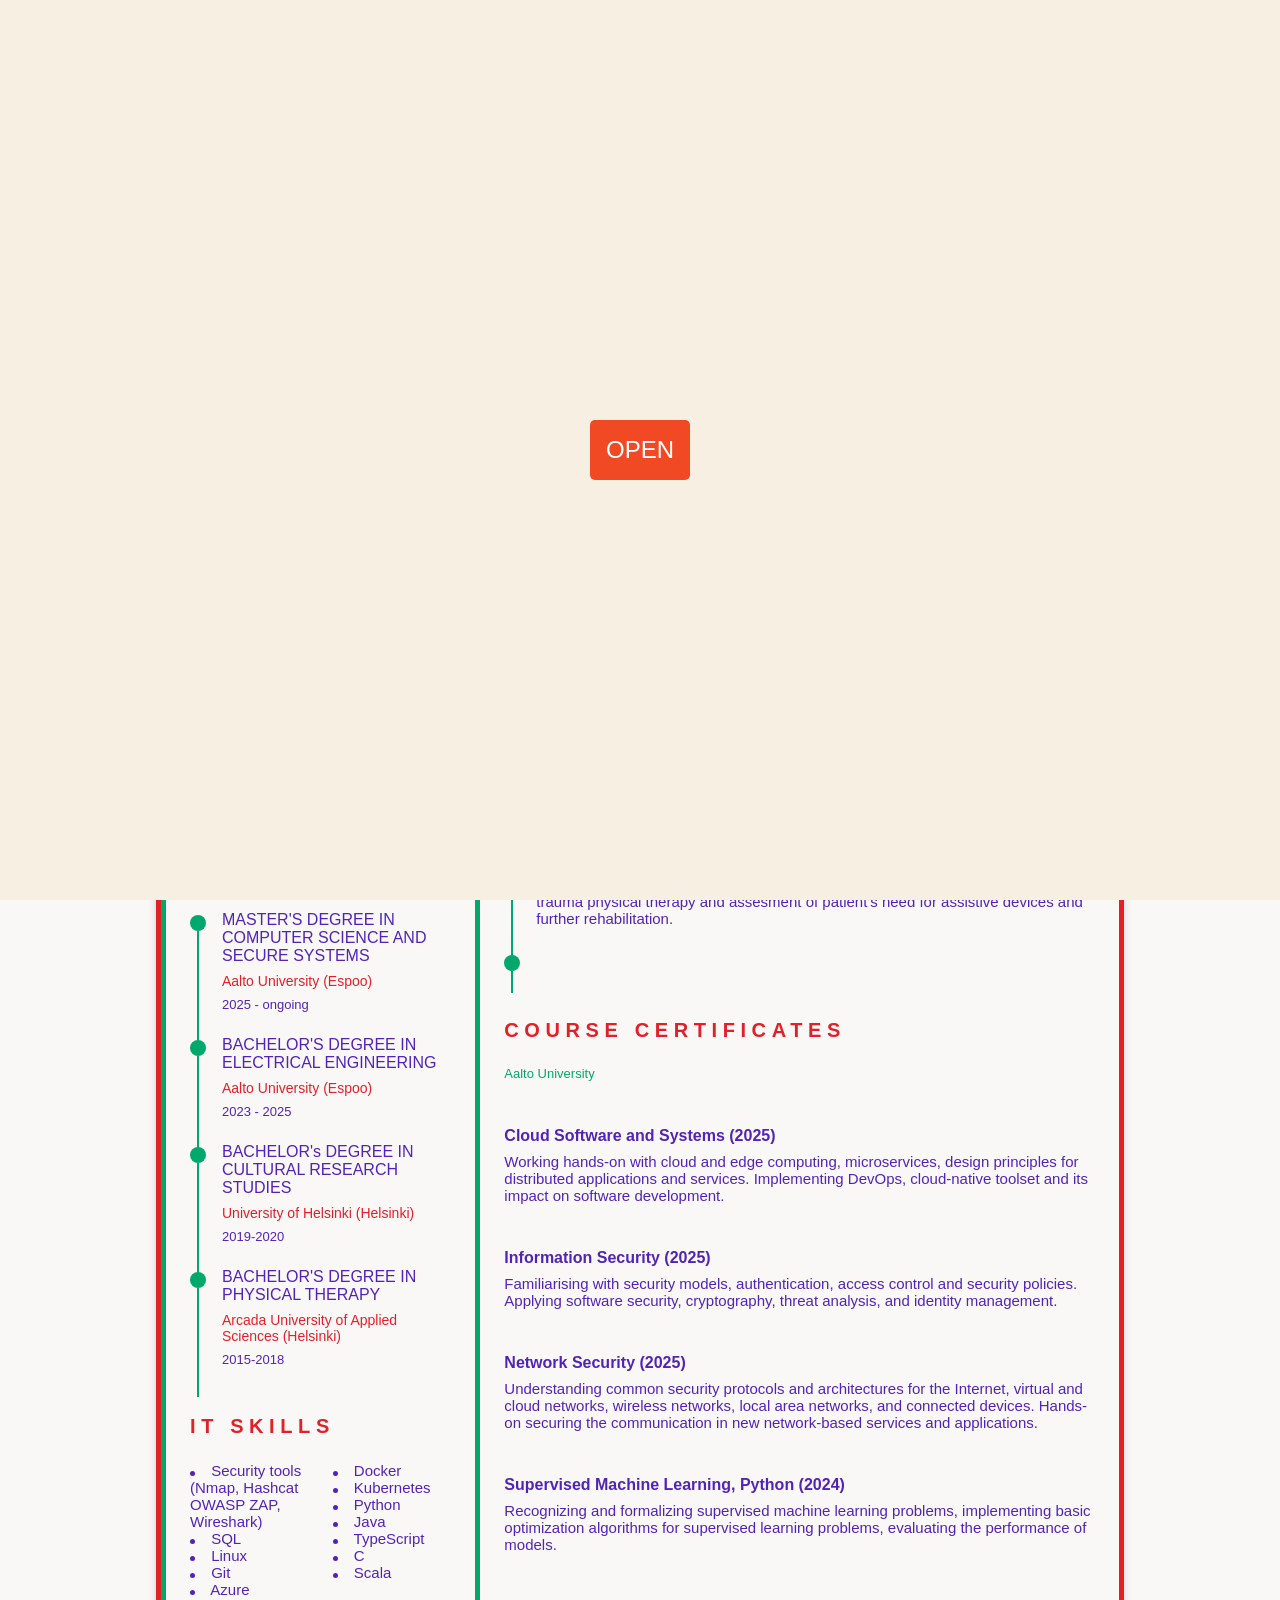
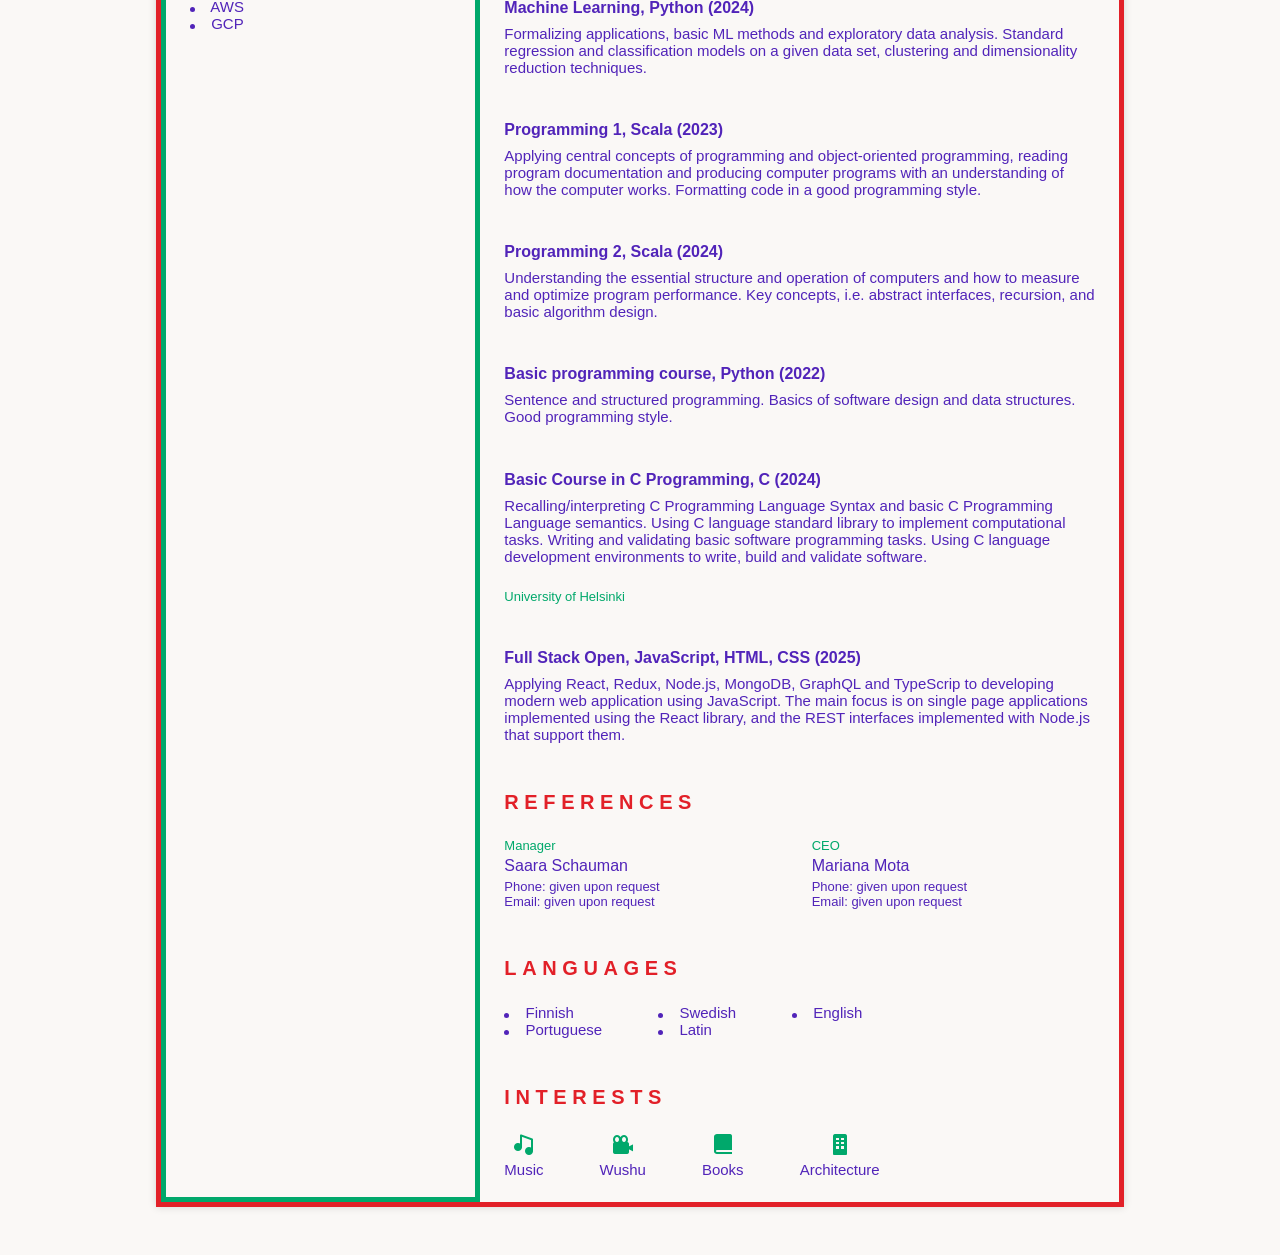
<file: public/index.html>
<!DOCTYPE html>
    <html lang="en">
    <head>
        <meta charset="UTF-8">
        <meta name="viewport" content="width=device-width, initial-scale=1.0">

        <!--========== BOX ICONS ==========-->
        <link rel="stylesheet" href="https://cdn.jsdelivr.net/npm/boxicons@latest/css/boxicons.min.css">

        <!--========== CSS ==========-->
        <link rel="stylesheet" href="assets/css/styles.css">

        <title>Resume cv</title>
    </head>
    <body>
        <!--========== button to reveal main page ==========-->
        <div class="overlay" id="overlay">
            <button id="reveal-button" class="reveal-button">OPEN</button>
        </div>

        <!--========== HEADER ==========-->
        <header class="l-header" id="header">
            <nav class="nav bd-container">
                <a href="#" class="nav__logo">Vivi</a>

                <div class="nav__menu" id="nav-menu">
                    <ul class="nav__list">
                        <li class="nav__item">
                            <a href="#home" class="nav__link active-link">
                                <i class='bx bxs-home-heart nav__icon' ></i>Home
                            </a>
                        </li>

                        <li class="nav__item">
                            <a href="#profile" class="nav__link">
                                <i class='bx bxs-user-rectangle' ></i>Profile
                            </a>
                        </li>

                        <li class="nav__item">
                            <a href="#education" class="nav__link">
                                <i class='bx bxs-book-alt' ></i>Education
                            </a>
                        </li>

                        <li class="nav__item">
                            <a href="#skills" class="nav__link">
                                <i class='bx bxs-receipt' ></i>Skills
                            </a>
                        </li>

                        <li class="nav__item">
                            <a href="#experience" class="nav__link">
                                <i class='bx bxs-briefcase-alt' ></i>Experience
                            </a>
                        </li>

                        <li class="nav__item">
                            <a href="#certificates" class="nav__link">
                                <i class='bx bxs-award' ></i>Certificates
                            </a>
                        </li>

                        <li class="nav__item">
                            <a href="#references" class="nav__link">
                                <i class='bx bx-link-external' ></i>References
                            </a>
                        </li>
                    </ul>
                </div>

                <div class="nav__toggle" id="nav-toggle">
                    <i class='bx bxs-grid-alt' ></i>
                </div>
            </nav>
        </header>

        <main class="l-main bd-container">
            <!-- All elements within this div, is generated in PDF -->
            <div class="resume" id="area-cv">
                <div class="resume__left">
                    <!--========== HOME ==========-->
                    <section class="home" id="home">
                        <div class="home__container section bd-grid">
                            <div class="home__data bd-grid">
                                <img src="assets/img/profile.jpg" alt="" class="home__img">

                                <h1 class="home__title">VIVI <b>RUUSKANEN</b></h1>
                                <h3 class="home__profession">Software developer</h3>

                                <!-- Button to generate and download the pdf. Available for desktop. -->
                                
                                <a href="assets/pdf/Ruuskanen_Vivi_CV.pdf" download="Ruuskanen_Vivi_CV.pdf">
                                    <button id="downloadButton">Download</button>
                                </a>
                                <!-- Button to generate and download the pdf. Available for mobile. -->
                                <div>
                                    <a download="" href="assets/pdf/Ruuskanen_Vivi_CV.pdf" class="home__button-movil">Download</a>
                                </div>
                            </div>
                            
                            <div class="home__address bd-grid">
                                <span class="home__information">
                                    <i class='bx bxs-map home__icon' ></i>Espoo - Finland
                                </span>

                                <span class="home__information">
                                    <i class='bx bxs-envelope home__icon' ></i> ruuskvivi[at]gmail[dot]com
                                </span>

                                <span class="home__information">
                                    <i class='bx bxs-phone home__icon' ></i> +358 <span id = 'hide'> 548asd46</span> 504630390
                                </span>

                            </div>
                        </div>
                        <!-- Theme change button -->
                        <i class='bx bxs-yin-yang change-theme' title="Theme" id="theme-button"></i>                        
                        
                    </section>
                    
                    <!--========== SOCIAL ==========-->
                    <section class="social section">
                        <h2 class="section-title">SOCIAL</h2>

                        <div class="social__container bd-grid">
                            <a href="https://www.linkedin.com/in/vivi-ruuskanen/" target="_blank" class="social__link">
                                <i class='bx bxl-linkedin-square social__icon' ></i>/in/vivi-ruuskanen
                            </a>

                            <a href="https://github.com/ruuvivi/" target="_blank" class="social__link">
                                <i class='bx bxl-github social__icon' ></i>@ruuvivi
                            </a>

                        </div>
                    </section>

                    <!--========== PROFILE ==========-->
                    <section class="profile section" id="profile">
                        <h2 class="section-title">Profile</h2>
                        <p class="profile__description">A motivated and results-driven junior developer with a strong focus on continuously improving technical skills through hands-on implementation and team work.</p>
                        
                    </section>
                    
                    <!--========== EDUCATION ==========-->
                    <section class="education section" id="education">
                        <h2 class="section-title">Education</h2>

                        <div class="education__container bd-grid">

                            <div class="education__content">
                                <div class="education__time">
                                    <span class="education__rounder"></span>
                                    <span class="education__line"></span>
                                </div>

                                <div class="education__data bd-grid">
                                    <h3 class="education__title">MASTER'S DEGREE IN COMPUTER SCIENCE AND SECURE SYSTEMS</h3>
                                    <span class="education__studies">Aalto University (Espoo)</span>
                                    <span class="education__year">2025 - ongoing</span>
                                </div>
                            </div>

                            <div class="education__content">
                                <div class="education__time">
                                    <span class="education__rounder"></span>
                                    <span class="education__line"></span>
                                </div>

                                <div class="education__data bd-grid">
                                    <h3 class="education__title">BACHELOR'S DEGREE IN ELECTRICAL ENGINEERING</h3>
                                    <span class="education__studies">Aalto University (Espoo)</span>
                                    <span class="education__year">2023 - 2025</span>
                                </div>
                            </div>

                            <div class="education__content">
                                <div class="education__time">
                                    <span class="education__rounder"></span>
                                    <span class="education__line"></span>
                                </div>

                                <div class="education__data bd-grid">
                                    <h3 class="education__title">BACHELOR's DEGREE IN CULTURAL RESEARCH STUDIES</h3>
                                    <span class="education__studies">University of Helsinki (Helsinki)</span>
                                    <span class="education__year">2019-2020</span>
                                </div>
                            </div>

                            <div class="education__content">
                                <div class="education__time">
                                    <span class="education__rounder"></span>
                                    <span class="education__line"></span>
                                </div>

                                <div class="education__data bd-grid">
                                    <h3 class="education__title">BACHELOR'S DEGREE IN PHYSICAL THERAPY</h3>
                                    <span class="education__studies">Arcada University of Applied Sciences (Helsinki)</span>
                                    <span class="education__year">2015-2018</span>
                                </div>
                            </div>

                        </div>     
                    </section>


                    <!--========== SKILLS  ==========-->
                    <section class="skills section" id="skills">
                        <h2 class="section-title">IT skills</h2>

                        <div class="skills__content bd-grid">
                            <ul class="skills__data">

                                <li class="skills__name">
                                    <span class="skills__circle"></span> Security tools (Nmap, Hashcat OWASP ZAP, Wireshark)
                                </li>

                                <li class="skills__name">
                                    <span class="skills__circle"></span> SQL
                                </li>

                                <li class="skills__name">
                                    <span class="skills__circle"></span> Linux
                                </li>

                                <li class="skills__name">
                                    <span class="skills__circle"></span> Git
                                </li>

                                <li class="skills__name">
                                    <span class="skills__circle"></span> Azure
                                </li>

                                <li class="skills__name">
                                    <span class="skills__circle"></span> AWS
                                </li>

                                <li class="skills__name">
                                    <span class="skills__circle"></span> GCP
                                </li>

                            </ul>
                            <ul class="skills__data">

                                <li class="skills__name">
                                    <span class="skills__circle"></span> Docker
                                </li>

                                <li class="skills__name">
                                    <span class="skills__circle"></span> Kubernetes
                                </li>

                                <li class="skills__name">
                                    <span class="skills__circle"></span> Python
                                </li>

                                <li class="skills__name">
                                    <span class="skills__circle"></span> Java
                                </li>

                                <li class="skills__name">
                                    <span class="skills__circle"></span> TypeScript
                                </li>

                                <li class="skills__name">
                                    <span class="skills__circle"></span> C
                                </li>

                                <li class="skills__name">
                                    <span class="skills__circle"></span> Scala
                                </li>

                            </ul>
                        </div>
                    </section>

                </div>

                    <div class="resume__right">
                        <!--========== EXPERIENCE ==========-->
                        <section class="experience section" id="experience">
                            <h2 class="section-title">Experience</h2>

                            <div class="experience__container bd-grid">

                                <div class="experience__content">
                                    <div class="experience__time">
                                        <span class="experience__rounder"></span>
                                        <span class="experience__line"></span>
                                    </div>

                                    <div class="experience__data bd-grid">
                                        <h4 class="experience__title">Software Developer</h4>
                                        <span class="experience__company">From May 2025 - Present | Wärtsilä Oyj Abp</span>
                                        <p class="experience__description">Software product development with cross-team collaboration from testing to provisioning, deployment and maintenance using mainly Java, TypeScript, Python and Bash, while utilising Kubernetes, Docker, AWS and Azure.</p>
                                    </div>
                                </div>

                                <div class="experience__content">
                                    <div class="experience__time">
                                        <span class="experience__rounder"></span>
                                        <span class="experience__line"></span>
                                    </div>

                                    <div class="experience__data bd-grid">
                                        <h4 class="experience__title">Technical operations specialist</h4>
                                        <span class="experience__company">From May 2022 - 2025 | Farol Oy</span>
                                        <p class="experience__description">Analysing and monitoring business operations, supporting engineering team to automate processes, reports and implementing new technologies. Feeding B2B business requirements and system design into product roadmap. Active participation in testing new products and features.</p>
                                    </div>
                                </div>

                                <div class="experience__content">
                                    <div class="experience__time">
                                        <span class="experience__rounder"></span>
                                        <span class="experience__line"></span>
                                    </div>

                                    <div class="experience__data bd-grid">
                                        <h4 class="experience__title">Customer service advisor</h4>
                                        <span class="experience__company">From July 2021 - Present | P&T Finland Oy</span>
                                        <p class="experience__description">Customer management in several languages - Finnish, Swedish, English. Escalation and collaboration with sales team, supporting and monitoring negotiation of new customer contracts. Supporting invoicing and clearing process. Creating documentation and helping on diagnosing points of improvement of the CX team.</p>
                                    </div>
                                </div>

                                <div class="experience__content">
                                    <div class="experience__time">
                                        <span class="experience__rounder"></span>
                                        <span class="experience__line"></span>
                                    </div>

                                    <div class="experience__data bd-grid">
                                        <h4 class="experience__title">Museum guide</h4>
                                        <span class="experience__company">From June 2020 - August 2021 | Tuusula Municipality</span>
                                        <p class="experience__description">Delivering visitor-first service in a professional and friendly manner. Providing security in the exhibitions, making sure visitors follow both museum and exhibition requirements. Appointment booking and overall scheduling. Customer service and administrational tasks.</p>
                                    </div>
                                </div>

                                <div class="experience__content">
                                    <div class="experience__time">
                                        <span class="experience__rounder"></span>
                                        <span class="experience__line"></span>
                                    </div>

                                    <div class="experience__data bd-grid">
                                        <h4 class="experience__title">Physical therapist</h4>
                                        <span class="experience__company">From May 2019 - December 2019 | Seure Henkilöstöpalvelut Oy</span>
                                        <p class="experience__description">Assessing patient's neurological status together with a multidisciplinary team. Acute trauma physical therapy and assesment of patient's need for assistive devices and further rehabilitation.</p>
                                    </div>
                                </div>

                                <div class="experience__content">
                                    <div class="experience__time">
                                        <span class="experience__rounder"></span>
                                        <span class="experience__line"></span>
                                    </div>

                                </div>

                            </div>
                        </section>

                        <!--========== CERTIFICATES ==========-->
                        <section class="certificates section" id="certificate">
                            <h2 class="section-title">Course certificates</h2>

                            <div class="certificate__container bd-grid">

                                <span class="certificate__provider">Aalto University</span>

                                <div class="certificate__content">
                                    <h4 class="certificate__title"> Cloud Software and Systems (2025)</h4>
                                    <p class="certificate__description">Working hands-on with cloud and edge computing, microservices, design principles for distributed applications and services. Implementing DevOps, cloud-native toolset and its impact on software development.</p>
                                </div>

                                <div class="certificate__content">
                                    <h4 class="certificate__title">Information Security (2025)</h4>
                                    <p class="certificate__description">Familiarising with security models, authentication, access control and security policies. Applying software security, cryptography, threat analysis, and identity management.</p>
                                </div>
                            
                                <div class="certificate__content">
                                    <h4 class="certificate__title">Network Security (2025)</h4>
                                    <p class="certificate__description">Understanding common security protocols and architectures for the Internet, virtual and cloud networks, wireless networks, local area networks, and connected devices. Hands-on securing the communication in new network-based services and applications.</p>
                                </div>

                                <div class="certificate__content">
                                    <h4 class="certificate__title">Supervised Machine Learning, Python (2024)</h4>
                                    <p class="certificate__description"> Recognizing and formalizing supervised machine learning problems, implementing basic optimization algorithms for supervised learning problems, evaluating the performance of models.</p>
                                </div>

                                <div class="certificate__content">
                                    <h4 class="certificate__title">Machine Learning, Python (2024)</h4>
                                    <p class="certificate__description">Formalizing applications, basic ML methods and exploratory data analysis.
                                        Standard regression and classification models on a given data set, clustering and dimensionality reduction techniques.</p>
                                </div>

                                <div class="certificate__content">
                                    <h4 class="certificate__title">Programming 1, Scala (2023)</h4>
                                    <p class="certificate__description">Applying central concepts of programming and object-oriented programming, reading program documentation and producing computer programs with an understanding of how the computer works. Formatting code in a good programming style.</p>
                                </div>
                                
                                <div class="certificate__content">
                                    <h4 class="certificate__title">Programming 2, Scala (2024)</h4>
                                    <p class="certificate__description">Understanding the essential structure and operation of computers and how to measure and optimize program performance. Key concepts, i.e. abstract interfaces, recursion, and basic algorithm design.</p>
                                </div>

                                <div class="certificate__content">
                                    <h4 class="certificate__title"> Basic programming course, Python (2022)</h4>
                                    <p class="certificate__description">Sentence and structured programming. Basics of software design and data structures. Good programming style.</p>
                                </div>

                                <div class="certificate__content">
                                    <h4 class="certificate__title">Basic Course in C Programming, C (2024)</h4>
                                    <p class="certificate__description">Recalling/interpreting C Programming Language Syntax and basic C Programming Language semantics. Using C language standard library to implement computational tasks. Writing and validating basic software programming tasks. Using C language development environments to write, build and validate software.</p>
                                </div>

                                <span class="certificate__provider">University of Helsinki</span>

                                <div class="certificate__content">
                                    <h4 class="certificate__title">Full Stack Open, JavaScript, HTML, CSS (2025)</h4>
                                    <p class="certificate__description">Applying React, Redux, Node.js, MongoDB, GraphQL and TypeScrip to developing modern web application using JavaScript. The main focus is on single page applications implemented using the React library, and the REST interfaces implemented with Node.js that support them.</p>
                                </div>
                                

                            </div>
                        </section>

                        <!--========== REFERENCES ==========-->
                        <section class="references section" id="references">
                            <h2 class="section-title">References</h2>

                            <div class="references__container bd-grid">
                                <div class="references__content bd-grid">
                                    <span class="references__subtitle">Manager</span>
                                    <h3 class="references__title">Saara Schauman</h3>
                                    <ul class="references__contact">
                                        <li>Phone: given upon request</li>
                                        <li>Email: given upon request</li>
                                    </ul>
                                </div>

                                <div class="references__content bd-grid">
                                    <span class="references__subtitle">CEO</span>
                                    <h3 class="references__title">Mariana Mota</h3>
                                    <ul class="references__contact">
                                        <li>Phone: given upon request</li>
                                        <li>Email: given upon request</li>
                                    </ul>
                                </div>
                                
                            </div>
                        </section>

                        <!--========== LANGUAGES ==========-->
                        <section class="languages section">
                            <h2 class="section-title">Languages</h2>

                            <div class="languages__container">
                                <ul class="languages__content bd-grid">
                                    <li class="languages__name">
                                        <span class="languages__circle"></span> Finnish
                                    </li>

                                    <li class="languages__name">
                                        <span class="languages__circle"></span> Swedish
                                    </li>

                                    <li class="languages__name">
                                        <span class="languages__circle"></span> English
                                    </li>

                                    <li class="languages__name">
                                        <span class="languages__circle"></span> Portuguese
                                    </li>

                                    <li class="languages__name">
                                        <span class="languages__circle"></span> Latin
                                    </li>
                                </ul>
                            </div>
                        </section>

                        <!--========== INTERESTS ==========-->
                        <section class="interests section">
                            <h2 class="section-title">Interests</h2>

                            <div class="interests__container bd-grid">
                                <div class="interests__content">
                                    <i class='bx bxs-music interests__icon'></i>
                                    <span class="interests__name">Music</span>
                                </div>

                                <div class="interests__content">
                                    <i class='bx bxs-camera-movie interests__icon'></i>
                                    <span class="interests__name">Wushu</span>
                                </div>

                                <div class="interests__content">
                                    <i class='bx bxs-book-alt interests__icon'></i>
                                    <span class="interests__name">Books</span>
                                </div>

                                <div class="interests__content">
                                    <i class='bx bxs-building interests__icon'></i>
                                    <span class="interests__name">Architecture</span>
                                </div>
                            </div>
                        </section>
                </div>
            </div>
        </main>

        <!--========== SCROLL TOP ==========-->
        <a href="#" class="scrolltop" id="scroll-top">
            <i class='bx bxs-chevron-up scrolltop__icon'></i>
        </a>

        <!--========== MAIN JS ==========-->
        <script src="assets/js/main.js"></script>
    </body>
</html>
</file>
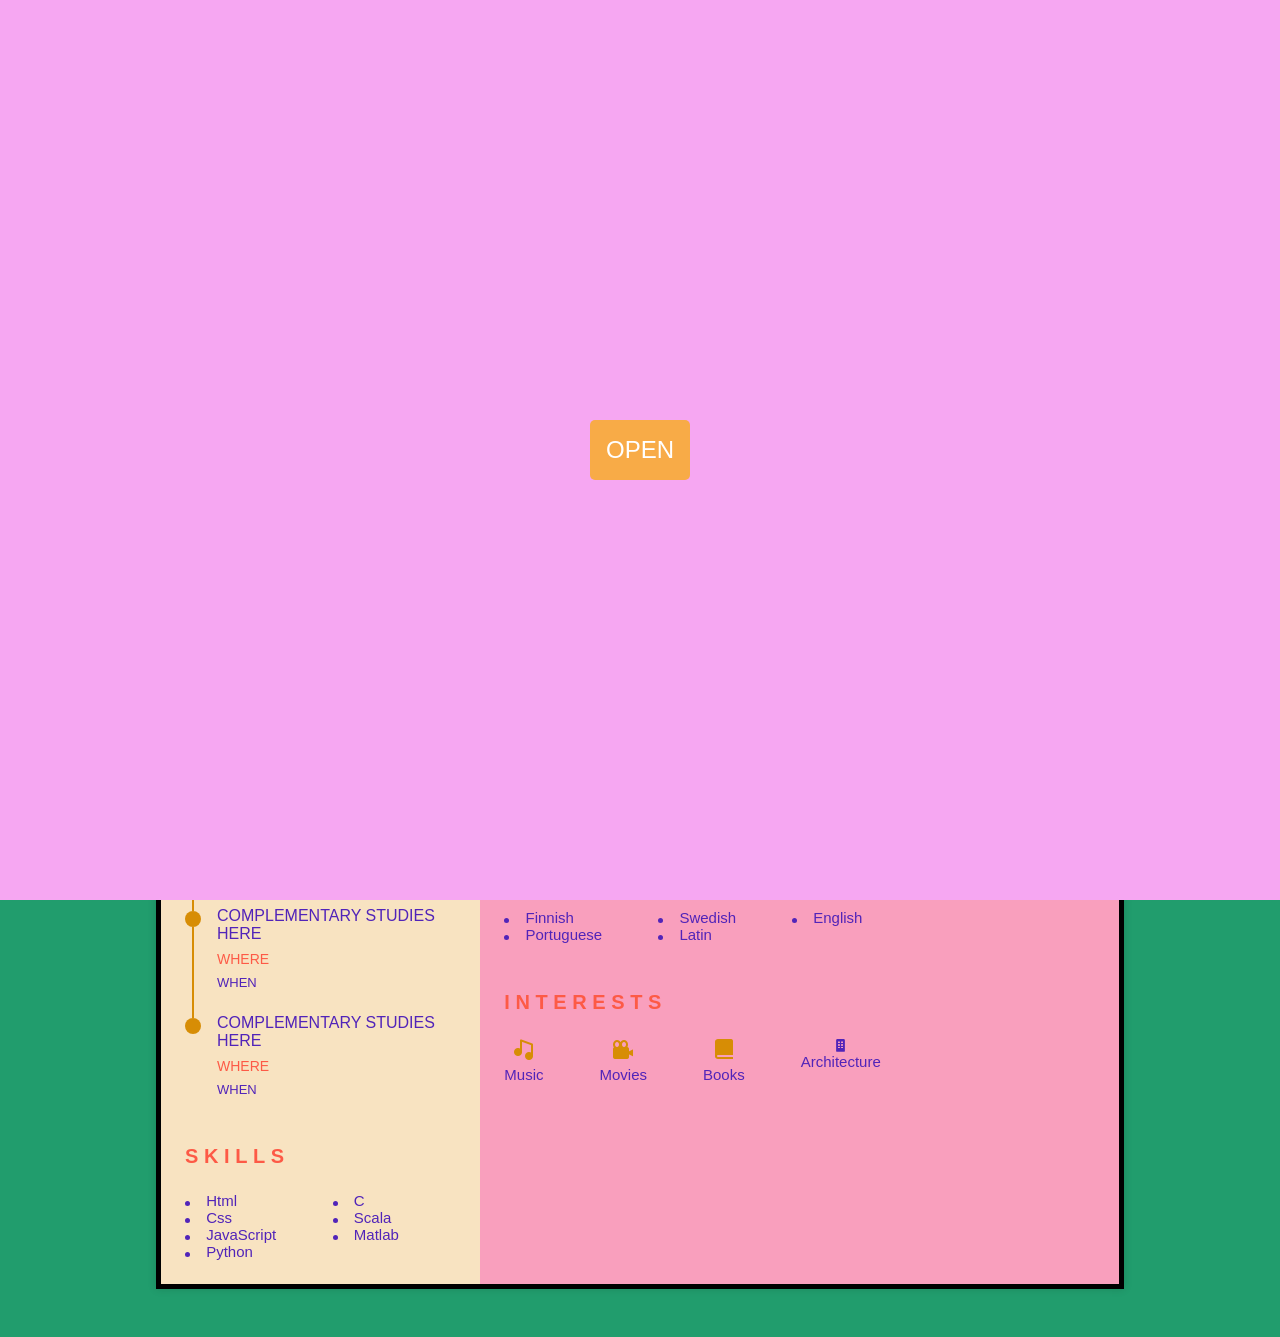
<file: responsive-resume-cv-smith-main/index.html>
<!DOCTYPE html>
    <html lang="en">
    <head>
        <meta charset="UTF-8">
        <meta name="viewport" content="width=device-width, initial-scale=1.0">

        <!--========== BOX ICONS ==========-->
        <link rel="stylesheet" href="https://cdn.jsdelivr.net/npm/boxicons@latest/css/boxicons.min.css">

        <!--========== CSS ==========-->
        <link rel="stylesheet" href="assets/css/styles.css">

        <title>Responsive resume cv</title>
    </head>
    <body>
        <!--========== button to reveal main page ==========-->
        <div class="overlay" id="overlay">
            <button id="reveal-button" class="reveal-button">OPEN</button>
        </div>

        <!--========== HEADER ==========-->
        <header class="l-header" id="header">
            <nav class="nav bd-container">
                <a href="#" class="nav__logo">Vivi</a>

                <div class="nav__menu" id="nav-menu">
                    <ul class="nav__list">
                        <li class="nav__item">
                            <a href="#home" class="nav__link active-link">
                                <i class='bx bxs-home-heart nav__icon' ></i>Home
                            </a>
                        </li>

                        <li class="nav__item">
                            <a href="#profile" class="nav__link">
                                <i class='bx bxs-user-rectangle' ></i>Profile
                            </a>
                        </li>

                        <li class="nav__item">
                            <a href="#education" class="nav__link">
                                <i class='bx bxs-book-alt' ></i>Education
                            </a>
                        </li>

                        <li class="nav__item">
                            <a href="#skills" class="nav__link">
                                <i class='bx bxs-receipt' ></i>Skills
                            </a>
                        </li>

                        <li class="nav__item">
                            <a href="#experience" class="nav__link">
                                <i class='bx bxs-briefcase-alt' ></i>Experience
                            </a>
                        </li>

                        <li class="nav__item">
                            <a href="#certificates" class="nav__link">
                                <i class='bx bxs-award' ></i>Certificates
                            </a>
                        </li>

                        <li class="nav__item">
                            <a href="#references" class="nav__link">
                                <i class='bx bx-link-external' ></i>References
                            </a>
                        </li>
                    </ul>
                </div>

                <div class="nav__toggle" id="nav-toggle">
                    <i class='bx bxs-grid-alt' ></i>
                </div>
            </nav>
        </header>

        <main class="l-main bd-container">
            <!-- All elements within this div, is generated in PDF -->
            <div class="resume" id="area-cv">
                <div class="resume__left">
                    <!--========== HOME ==========-->
                    <section class="home" id="home">
                        <div class="home__container section bd-grid">
                            <div class="home__data bd-grid">
                                <img src="assets/img/profile.jpg" alt="" class="home__img">

                                <h1 class="home__title">VIVI <b>RUUSKANEN</b></h1>
                                <h3 class="home__profession">Web developer</h3>

                                <!-- Button to generate and download the pdf. Available for desktop. -->
                                <div>
                                    <a download="" href="assets/pdf/Ruuskanen_Vivi_CV.pdf" class="home__button-movil">Download</a>
                                </div>
                            </div>
                            
                            <div class="home__address bd-grid">
                                <span class="home__information">
                                    <i class='bx bxs-map home__icon' ></i> Iivisniemenaukio 4 A 7 00260 Espoo - Finland
                                </span>

                                <span class="home__information">
                                    <i class='bx bxs-envelope home__icon' ></i> ruuskvivi@gmail.com
                                </span>

                                <span class="home__information">
                                    <i class='bx bxs-phone home__icon' ></i> 0504630390
                                </span>
                            </div>
                        </div>
                        <!-- Theme change button -->
                        <i class='bx bxs-moon change-theme' title="Theme" id="theme-button"></i>
                        
                        <!-- Button to generate and download the pdf. Available for desktop. -->
                        
                        <i class='bx bx-download generate-pdf' title="Generate PDF" id="resume-button"></i>
                    </section>
                    
                    <!--========== SOCIAL ==========-->
                    <section class="social section">
                        <h2 class="section-title">SOCIAL</h2>

                        <div class="social__container bd-grid">
                            <a href="https://www.linkedin.com/in/vivi-ruuskanen/" target="_blank" class="social__link">
                                <i class='bx bxl-linkedin-square social__icon' ></i>@ruuvivi
                            </a>

                            <a href="https://www.facebook.com/ruuskvivi/" target="_blank" class="social__link">
                                <i class='bx bxl-facebook-square social__icon' ></i>@ruuvivi
                            </a>

                            <a href="https://www.instagram.com/ruuvivi/?next=%2Fshabuhouse.fi%2F%3Fhl%3Den&hl=en" target="_blank" class="social__link">
                                <i class='bx bxl-instagram-alt social__icon' ></i>@ruuvivi
                            </a>
                        </div>
                    </section>

                    <!--========== PROFILE ==========-->
                    <section class="profile section" id="profile">
                        <h2 class="section-title">Profile</h2>
                        <p class="profile__description">Insert here a descripton</p>
                        
                    </section>
                    
                    <!--========== EDUCATION ==========-->
                    <section class="education section" id="education">
                        <h2 class="section-title">Education</h2>

                        <div class="education__container bd-grid">

                            <div class="education__content">
                                <div class="education__time">
                                    <span class="education__rounder"></span>
                                    <span class="education__line"></span>
                                </div>

                                <div class="education__data bd-grid">
                                    <h3 class="education__title">BACHELOR IN ELECTRICAL ENGINEERING</h3>
                                    <span class="education__studies">Aalto University</span>
                                    <span class="education__year">2023 - 2025</span>
                                </div>
                            </div>

                            <div class="education__content">
                                <div class="education__time">
                                    <span class="education__rounder"></span>
                                    <span class="education__line"></span>
                                </div>

                                <div class="education__data bd-grid">
                                    <h3 class="education__title">COMPLEMENTARY STUDIES HERE</h3>
                                    <span class="education__studies">WHERE</span>
                                    <span class="education__year">WHEN</span>
                                </div>
                            </div>

                            <div class="education__content">
                                <div class="education__time">
                                    <span class="education__rounder"></span>
                                    <!-- <span class="education__line"></span> -->
                                </div>

                                <div class="education__data bd-grid">
                                    <h3 class="education__title">COMPLEMENTARY STUDIES HERE</h3>
                                    <span class="education__studies">WHERE</span>
                                    <span class="education__year">WHEN</span>
                                </div>
                            </div>

                        </div>     
                    </section>


                    <!--========== SKILLS  ==========-->
                    <section class="skills section" id="skills">
                        <h2 class="section-title">Skills</h2>

                        <div class="skills__content bd-grid">
                            <ul class="skills__data">
                                <li class="skills__name">
                                    <span class="skills__circle"></span> Html
                                </li>

                                <li class="skills__name">
                                    <span class="skills__circle"></span> Css
                                </li>

                                <li class="skills__name">
                                    <span class="skills__circle"></span> JavaScript
                                </li>

                                <li class="skills__name">
                                    <span class="skills__circle"></span> Python
                                </li>
                            </ul>
                            <ul class="skills__data">
                                <li class="skills__name">
                                    <span class="skills__circle"></span> C
                                </li>

                                <li class="skills__name">
                                    <span class="skills__circle"></span> Scala
                                </li>

                                <li class="skills__name">
                                    <span class="skills__circle"></span> Matlab
                                </li>
                            </ul>
                        </div>
                    </section>

                </div>

                    <div class="resume__right">
                        <!--========== EXPERIENCE ==========-->
                        <section class="experience section" id="experience">
                            <h2 class="section-title">Experience</h2>

                            <div class="experiense__container bd-grid">
                                <div class="experience__content">
                                    <div class="experience__time">
                                        <span class="experience__rounder"></span>
                                        <span class="experience__line"></span>
                                    </div>

                                    <div class="experience__data bd-grid">
                                        <h3 class="experience__title">TECHNICAL OPERATIONS SPECIALIST</h3>
                                        <span class="experience__company">From 2022 - 2024 | Farol Oy</span>
                                        <p class="experience__description">Description of work</p>
                                    </div>
                                </div>

                                <div class="experience__content">
                                    <div class="experience__time">
                                        <span class="experience__rounder"></span>
                                        <span class="experience__line"></span>
                                    </div>

                                    <div class="experience__data bd-grid">
                                        <h3 class="experience__title">CUSTOMER SERVICE ADVISOR</h3>
                                        <span class="experience__company">From 2021 - 2024 | P&T Finland Oy</span>
                                        <p class="experience__description">Description of work</p>
                                    </div>
                                </div>

                                <div class="experience__content">
                                    <div class="experience__time">
                                        <span class="experience__rounder"></span>
                                        <!-- <span class="experience__line"></span> -->
                                    </div>

                                    <div class="experience__data bd-grid">
                                        <h3 class="experience__title">ANOTHER WORK EXPERIENCE</h3>
                                        <span class="experience__company">From 2023 - 2025 | </span>
                                        <p class="experience__description">Description of work</p>
                                    </div>
                                </div>
                            </div>
                        </section>

                        <!--========== CERTIFICATES ==========-->
                        <section class="certificates section" id="certificate">
                            <h2 class="section-title">Certificates</h2>

                            <div class="certificate__container bd-grid">
                                <div class="certificate__content">
                                    <h3 class="certificate__title">Certified for compliance in the work area (2012)</h3>
                                    <p class="certificate__description">Description of this certificate</p>
                                </div>

                                <div class="certificate__content">
                                    <h3 class="certificate__title">Certified for what (when)</h3>
                                    <p class="certificate__description">Description of this certificate</p>
                                </div>

                                <div class="certificate__content">
                                    <h3 class="certificate__title">Certified for what (when)</h3>
                                    <p class="certificate__description">Description of this certificate</p>
                                </div>
                            </div>
                        </section>

                        <!--========== REFERENCES ==========-->
                        <section class="references section" id="references">
                            <h2 class="section-title">References</h2>

                            <div class="references__container bd-grid">
                                <div class="references__content bd-grid">
                                    <span class="references__subtitle">Manager</span>
                                    <h3 class="references__title">Saara Schauman</h3>
                                    <ul class="references__contact">
                                        <li>Phone: given upon request</li>
                                        <li>Email: given upon request</li>
                                    </ul>
                                </div>

                                <div class="references__content bd-grid">
                                    <span class="references__subtitle">CEO</span>
                                    <h3 class="references__title">Mariana Mota</h3>
                                    <ul class="references__contact">
                                        <li>Phone: given upon request</li>
                                        <li>Email: given upon request</li>
                                    </ul>
                                </div>
                            </div>
                        </section>

                        <!--========== LANGUAGES ==========-->
                        <section class="languages section">
                            <h2 class="section-title">Languages</h2>

                            <div class="languages__container">
                                <ul class="languages__content bd-grid">
                                    <li class="languages__name">
                                        <span class="languages__circle"></span> Finnish
                                    </li>

                                    <li class="languages__name">
                                        <span class="languages__circle"></span> Swedish
                                    </li>

                                    <li class="languages__name">
                                        <span class="languages__circle"></span> English
                                    </li>

                                    <li class="languages__name">
                                        <span class="languages__circle"></span> Portuguese
                                    </li>

                                    <li class="languages__name">
                                        <span class="languages__circle"></span> Latin
                                    </li>
                                </ul>
                            </div>
                        </section>

                        <!--========== INTERESTS ==========-->
                        <section class="interests section">
                            <h2 class="section-title">Interests</h2>

                            <div class="interests__container bd-grid">
                                <div class="interests__content">
                                    <i class='bx bxs-music interests__icon'></i>
                                    <span class="interests__name">Music</span>
                                </div>

                                <div class="interests__content">
                                    <i class='bx bxs-camera-movie interests__icon'></i>
                                    <span class="interests__name">Movies</span>
                                </div>

                                <div class="interests__content">
                                    <i class='bx bxs-book-alt interests__icon'></i>
                                    <span class="interests__name">Books</span>
                                </div>

                                <div class="interests__content">
                                    <i class='bx bxs-building .interests__icon'></i>
                                    <span class="interests__name">Architecture</span>
                                </div>
                            </div>
                        </section>
                </div>
            </div>
        </main>

        <!--========== SCROLL TOP ==========-->
        <a href="#" class="scrolltop" id="scroll-top">
            <i class='bx bxs-chevron-up scrolltop__icon'></i>
        </a>

        <!--========== HTML2PDF ==========-->
        <script src="assets/js/html2pdf.bundle.min.js"></script>

        <!--========== MAIN JS ==========-->
        <script src="assets/js/main.js"></script>
    </body>
</html>
</file>
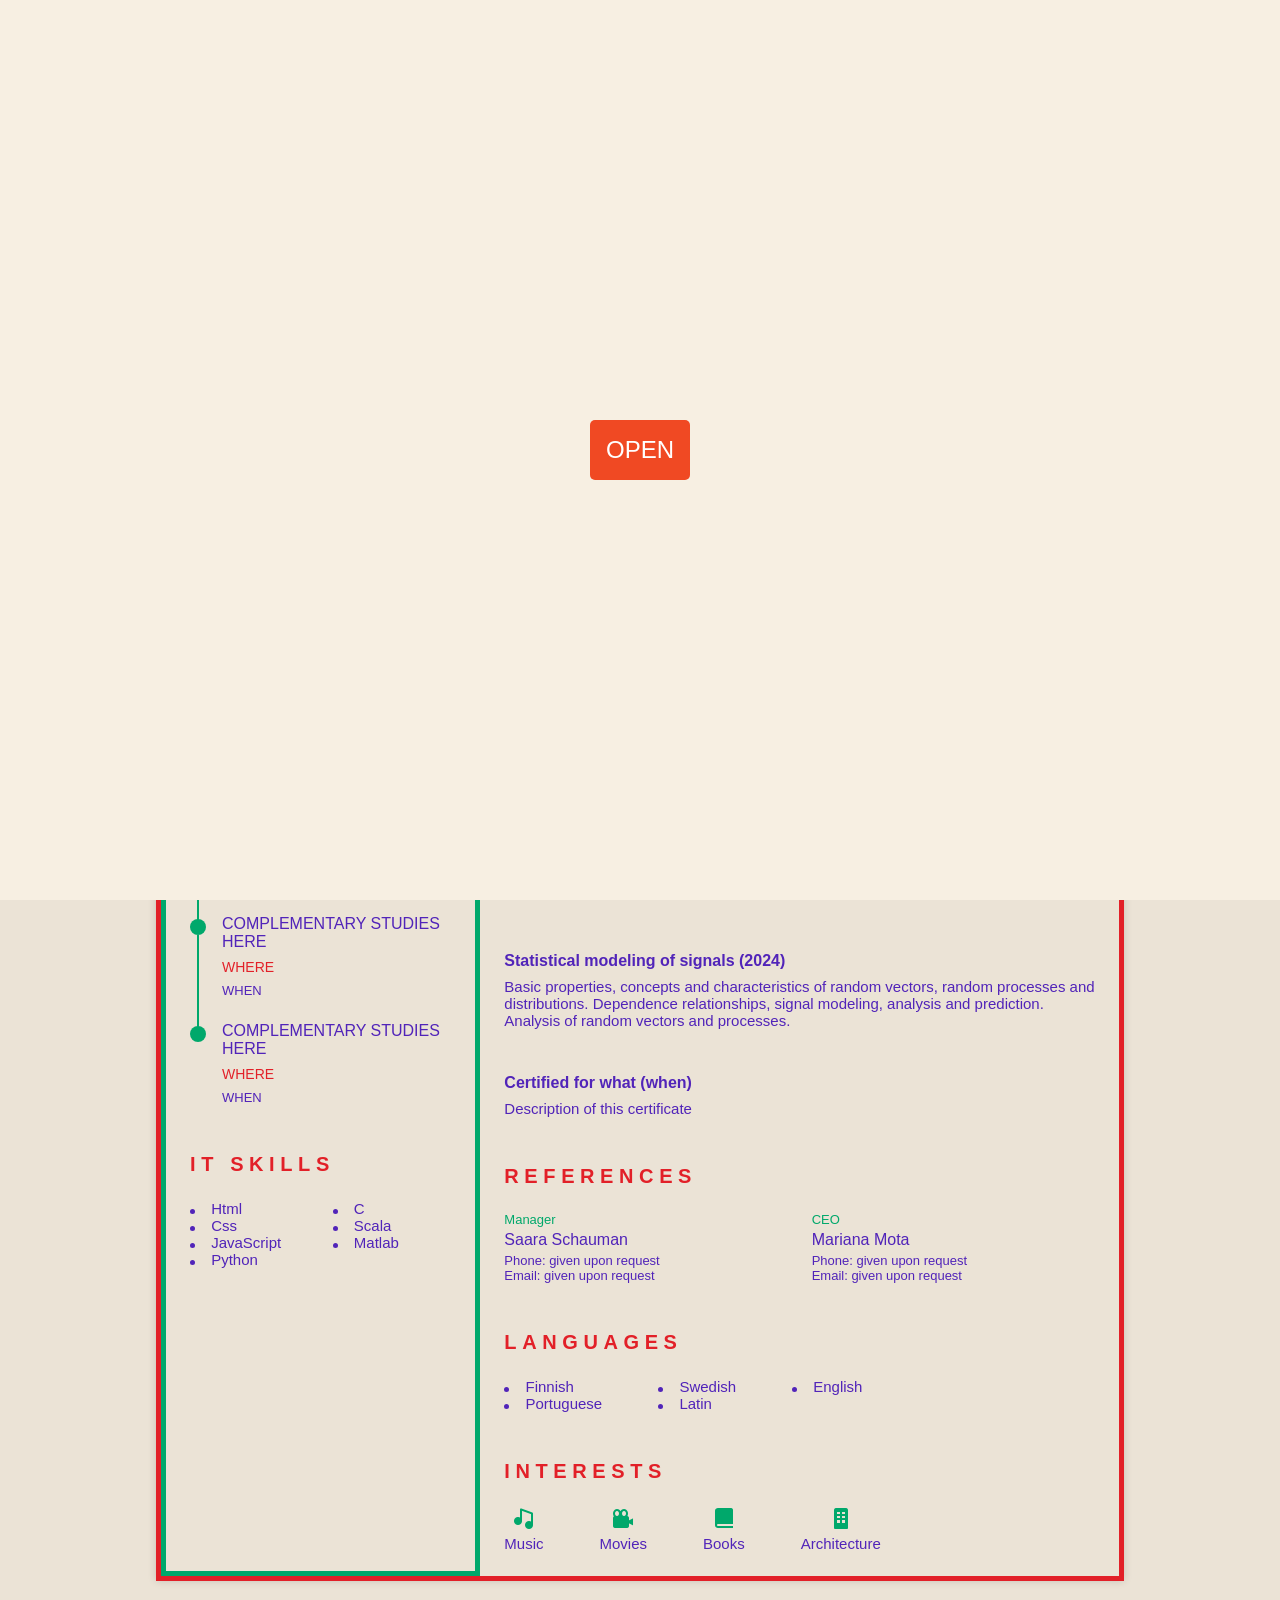
<file: responsive-resume-cv-smith/index.html>
<!DOCTYPE html>
    <html lang="en">
    <head>
        <meta charset="UTF-8">
        <meta name="viewport" content="width=device-width, initial-scale=1.0">

        <!--========== BOX ICONS ==========-->
        <link rel="stylesheet" href="https://cdn.jsdelivr.net/npm/boxicons@latest/css/boxicons.min.css">

        <!--========== CSS ==========-->
        <link rel="stylesheet" href="assets/css/styles.css">

        <title>Responsive resume cv</title>
    </head>
    <body>
        <!--========== button to reveal main page ==========-->
        <div class="overlay" id="overlay">
            <button id="reveal-button" class="reveal-button">OPEN</button>
        </div>

        <!--========== HEADER ==========-->
        <header class="l-header" id="header">
            <nav class="nav bd-container">
                <a href="#" class="nav__logo">Vivi</a>

                <div class="nav__menu" id="nav-menu">
                    <ul class="nav__list">
                        <li class="nav__item">
                            <a href="#home" class="nav__link active-link">
                                <i class='bx bxs-home-heart nav__icon' ></i>Home
                            </a>
                        </li>

                        <li class="nav__item">
                            <a href="#profile" class="nav__link">
                                <i class='bx bxs-user-rectangle' ></i>Profile
                            </a>
                        </li>

                        <li class="nav__item">
                            <a href="#education" class="nav__link">
                                <i class='bx bxs-book-alt' ></i>Education
                            </a>
                        </li>

                        <li class="nav__item">
                            <a href="#skills" class="nav__link">
                                <i class='bx bxs-receipt' ></i>Skills
                            </a>
                        </li>

                        <li class="nav__item">
                            <a href="#experience" class="nav__link">
                                <i class='bx bxs-briefcase-alt' ></i>Experience
                            </a>
                        </li>

                        <li class="nav__item">
                            <a href="#certificates" class="nav__link">
                                <i class='bx bxs-award' ></i>Certificates
                            </a>
                        </li>

                        <li class="nav__item">
                            <a href="#references" class="nav__link">
                                <i class='bx bx-link-external' ></i>References
                            </a>
                        </li>
                    </ul>
                </div>

                <div class="nav__toggle" id="nav-toggle">
                    <i class='bx bxs-grid-alt' ></i>
                </div>
            </nav>
        </header>

        <main class="l-main bd-container">
            <!-- All elements within this div, is generated in PDF -->
            <div class="resume" id="area-cv">
                <div class="resume__left">
                    <!--========== HOME ==========-->
                    <section class="home" id="home">
                        <div class="home__container section bd-grid">
                            <div class="home__data bd-grid">
                                <img src="assets/img/profile.jpg" alt="" class="home__img">

                                <h1 class="home__title">VIVI <b>RUUSKANEN</b></h1>
                                <h3 class="home__profession">Web developer</h3>

                                <!-- Button to generate and download the pdf. Available for desktop. -->
                                <div>
                                    <a download="" href="assets/pdf/Ruuskanen_Vivi_CV.pdf" class="home__button-movil">Download</a>
                                </div>
                            </div>
                            
                            <div class="home__address bd-grid">
                                <span class="home__information">
                                    <i class='bx bxs-map home__icon' ></i> Iivisniemenaukio 4 A 7 00260 Espoo - Finland
                                </span>

                                <span class="home__information">
                                    <i class='bx bxs-envelope home__icon' ></i> ruuskvivi@gmail.com
                                </span>

                                <span class="home__information">
                                    <i class='bx bxs-phone home__icon' ></i> 0504630390
                                </span>
                            </div>
                        </div>
                        <!-- Theme change button -->
                        <i class='bx bxs-printer change-theme' title="Theme" id="theme-button"></i>
                        
                        <!-- Button to generate and download the pdf. Available for desktop. -->
                        
                        <i class='bx bx-download generate-pdf' title="Generate PDF" id="resume-button"></i>
                    </section>
                    
                    <!--========== SOCIAL ==========-->
                    <section class="social section">
                        <h2 class="section-title">SOCIAL</h2>

                        <div class="social__container bd-grid">
                            <a href="https://www.linkedin.com/in/vivi-ruuskanen/" target="_blank" class="social__link">
                                <i class='bx bxl-linkedin-square social__icon' ></i>@ruuvivi
                            </a>

                            <a href="https://www.facebook.com/ruuskvivi/" target="_blank" class="social__link">
                                <i class='bx bxl-facebook-square social__icon' ></i>@ruuvivi
                            </a>

                            <a href="https://www.instagram.com/ruuvivi/?next=%2Fshabuhouse.fi%2F%3Fhl%3Den&hl=en" target="_blank" class="social__link">
                                <i class='bx bxl-instagram-alt social__icon' ></i>@ruuvivi
                            </a>
                        </div>
                    </section>

                    <!--========== PROFILE ==========-->
                    <section class="profile section" id="profile">
                        <h2 class="section-title">Profile</h2>
                        <p class="profile__description">Insert here a descripton</p>
                        
                    </section>
                    
                    <!--========== EDUCATION ==========-->
                    <section class="education section" id="education">
                        <h2 class="section-title">Education</h2>

                        <div class="education__container bd-grid">

                            <div class="education__content">
                                <div class="education__time">
                                    <span class="education__rounder"></span>
                                    <span class="education__line"></span>
                                </div>

                                <div class="education__data bd-grid">
                                    <h3 class="education__title">BACHELOR IN ELECTRICAL ENGINEERING</h3>
                                    <span class="education__studies">Aalto University</span>
                                    <span class="education__year">2023 - 2025</span>
                                </div>
                            </div>

                            <div class="education__content">
                                <div class="education__time">
                                    <span class="education__rounder"></span>
                                    <span class="education__line"></span>
                                </div>

                                <div class="education__data bd-grid">
                                    <h3 class="education__title">COMPLEMENTARY STUDIES HERE</h3>
                                    <span class="education__studies">WHERE</span>
                                    <span class="education__year">WHEN</span>
                                </div>
                            </div>

                            <div class="education__content">
                                <div class="education__time">
                                    <span class="education__rounder"></span>
                                    <!-- <span class="education__line"></span> -->
                                </div>

                                <div class="education__data bd-grid">
                                    <h3 class="education__title">COMPLEMENTARY STUDIES HERE</h3>
                                    <span class="education__studies">WHERE</span>
                                    <span class="education__year">WHEN</span>
                                </div>
                            </div>

                        </div>     
                    </section>


                    <!--========== SKILLS  ==========-->
                    <section class="skills section" id="skills">
                        <h2 class="section-title">IT skills</h2>

                        <div class="skills__content bd-grid">
                            <ul class="skills__data">
                                <li class="skills__name">
                                    <span class="skills__circle"></span> Html
                                </li>

                                <li class="skills__name">
                                    <span class="skills__circle"></span> Css
                                </li>

                                <li class="skills__name">
                                    <span class="skills__circle"></span> JavaScript
                                </li>

                                <li class="skills__name">
                                    <span class="skills__circle"></span> Python
                                </li>
                            </ul>
                            <ul class="skills__data">
                                <li class="skills__name">
                                    <span class="skills__circle"></span> C
                                </li>

                                <li class="skills__name">
                                    <span class="skills__circle"></span> Scala
                                </li>

                                <li class="skills__name">
                                    <span class="skills__circle"></span> Matlab
                                </li>
                            </ul>
                        </div>
                    </section>

                </div>

                    <div class="resume__right">
                        <!--========== EXPERIENCE ==========-->
                        <section class="experience section" id="experience">
                            <h2 class="section-title">Experience</h2>

                            <div class="experience__container bd-grid">
                                <div class="experience__content">
                                    <div class="experience__time">
                                        <span class="experience__rounder"></span>
                                        <span class="experience__line"></span>
                                    </div>

                                    <div class="experience__data bd-grid">
                                        <h3 class="experience__title">TECHNICAL OPERATIONS SPECIALIST</h3>
                                        <span class="experience__company">From May 2022 - Present | Farol Oy</span>
                                        <p class="experience__description">Analysing and monitoring business operations, supporting engineering team to automate processes, reports and implementing new technologies. Feeding B2B business requirements and system design into product roadmap. Active participation in testing new products and features.</p>
                                    </div>
                                </div>

                                <div class="experience__content">
                                    <div class="experience__time">
                                        <span class="experience__rounder"></span>
                                        <span class="experience__line"></span>
                                    </div>

                                    <div class="experience__data bd-grid">
                                        <h3 class="experience__title">CUSTOMER SERVICE ADVISOR</h3>
                                        <span class="experience__company">From July 2021 - Present | P&T Finland Oy</span>
                                        <p class="experience__description">Customer management in several languages - Finnish, Swedish, English. Escalation and collaboration with sales team, supporting and monitoring negotiation of new customer contracts. Supporting invoicing and clearing process. Creating documentation and helping on diagnosing points of improvement of the CX team.</p>
                                    </div>
                                </div>

                                <div class="experience__content">
                                    <div class="experience__time">
                                        <span class="experience__rounder"></span>
                                        <!-- <span class="experience__line"></span> -->
                                    </div>

                                    <div class="experience__data bd-grid">
                                        <h3 class="experience__title">MUSEUM GUIDE</h3>
                                        <span class="experience__company">From June 2020 - 2August 021 | Tuusula Municipality</span>
                                        <p class="experience__description">Delivering visitor-first service in a professional and friendly manner. Providing security in the exhibitions, making sure visitors follow both museum and exhibition requirements. Appointment booking and overall scheduling. Customer service and administrational tasks.</p>
                                    </div>
                                </div>

                                <div class="experience__content">
                                    <div class="experience__time">
                                        <span class="experience__rounder"></span>
                                        <span class="experience__line"></span>
                                    </div>

                                    <div class="experience__data bd-grid">
                                        <h3 class="experience__title">PHYSICAL THERAPIST</h3>
                                        <span class="experience__company">From May 2019 - December 2019 | Seure Henkilöstöpalvelut Oy</span>
                                        <p class="experience__description">Assessing patient's neurological status together with a multidisciplinary team. Acute trauma physical therapy and assesment of patient's need for assistive devices and further rehabilitation.</p>
                                    </div>
                                </div>

                                <div class="experience__content">
                                    <div class="experience__time">
                                        <span class="experience__rounder"></span>
                                        <span class="experience__line"></span>
                                    </div>

                                    <div class="experience__data bd-grid">
                                        <h3 class="experience__title">CUSTOMER SERVICE ADVISOR</h3>
                                        <span class="experience__company">From March 2015 - December 2015 | Tapanilan Urheilutalosäätiö</span>
                                        <p class="experience__description">Customer management, centre management on-site. Negotiating of customer contracts and supporting billing and clearing process.</p>
                                    </div>
                                </div>

                            </div>
                        </section>

                        <!--========== CERTIFICATES ==========-->
                        <section class="certificates section" id="certificate">
                            <h2 class="section-title">Course certificates</h2>

                            <div class="certificate__container bd-grid">
                                <div class="certificate__content">
                                    <h4 class="certificate__title"> (2024)</h4>
                                    <p class="certificate__description"></p>
                                </div>

                                <div class="certificate__content">
                                    <h4 class="certificate__title">Statistical modeling of signals (2024)</h4>
                                    <p class="certificate__description">Basic properties, concepts and characteristics of random vectors, random processes and distributions. Dependence relationships, signal modeling, analysis and prediction. Analysis of random vectors and processes.</p>
                                </div>

                                <div class="certificate__content">
                                    <h4 class="certificate__title">Certified for what (when)</h4>
                                    <p class="certificate__description">Description of this certificate</p>
                                </div>
                            </div>
                        </section>

                        <!--========== REFERENCES ==========-->
                        <section class="references section" id="references">
                            <h2 class="section-title">References</h2>

                            <div class="references__container bd-grid">
                                <div class="references__content bd-grid">
                                    <span class="references__subtitle">Manager</span>
                                    <h3 class="references__title">Saara Schauman</h3>
                                    <ul class="references__contact">
                                        <li>Phone: given upon request</li>
                                        <li>Email: given upon request</li>
                                    </ul>
                                </div>

                                <div class="references__content bd-grid">
                                    <span class="references__subtitle">CEO</span>
                                    <h3 class="references__title">Mariana Mota</h3>
                                    <ul class="references__contact">
                                        <li>Phone: given upon request</li>
                                        <li>Email: given upon request</li>
                                    </ul>
                                </div>
                            </div>
                        </section>

                        <!--========== LANGUAGES ==========-->
                        <section class="languages section">
                            <h2 class="section-title">Languages</h2>

                            <div class="languages__container">
                                <ul class="languages__content bd-grid">
                                    <li class="languages__name">
                                        <span class="languages__circle"></span> Finnish
                                    </li>

                                    <li class="languages__name">
                                        <span class="languages__circle"></span> Swedish
                                    </li>

                                    <li class="languages__name">
                                        <span class="languages__circle"></span> English
                                    </li>

                                    <li class="languages__name">
                                        <span class="languages__circle"></span> Portuguese
                                    </li>

                                    <li class="languages__name">
                                        <span class="languages__circle"></span> Latin
                                    </li>
                                </ul>
                            </div>
                        </section>

                        <!--========== INTERESTS ==========-->
                        <section class="interests section">
                            <h2 class="section-title">Interests</h2>

                            <div class="interests__container bd-grid">
                                <div class="interests__content">
                                    <i class='bx bxs-music interests__icon'></i>
                                    <span class="interests__name">Music</span>
                                </div>

                                <div class="interests__content">
                                    <i class='bx bxs-camera-movie interests__icon'></i>
                                    <span class="interests__name">Movies</span>
                                </div>

                                <div class="interests__content">
                                    <i class='bx bxs-book-alt interests__icon'></i>
                                    <span class="interests__name">Books</span>
                                </div>

                                <div class="interests__content">
                                    <i class='bx bxs-building interests__icon'></i>
                                    <span class="interests__name">Architecture</span>
                                </div>
                            </div>
                        </section>
                </div>
            </div>
        </main>

        <!--========== SCROLL TOP ==========-->
        <a href="#" class="scrolltop" id="scroll-top">
            <i class='bx bxs-chevron-up scrolltop__icon'></i>
        </a>

        <!--========== HTML2PDF ==========-->
        <script src="assets/js/html2pdf.bundle.min.js"></script>

        <!--========== MAIN JS ==========-->
        <script src="assets/js/main.js"></script>
    </body>
</html>
</file>
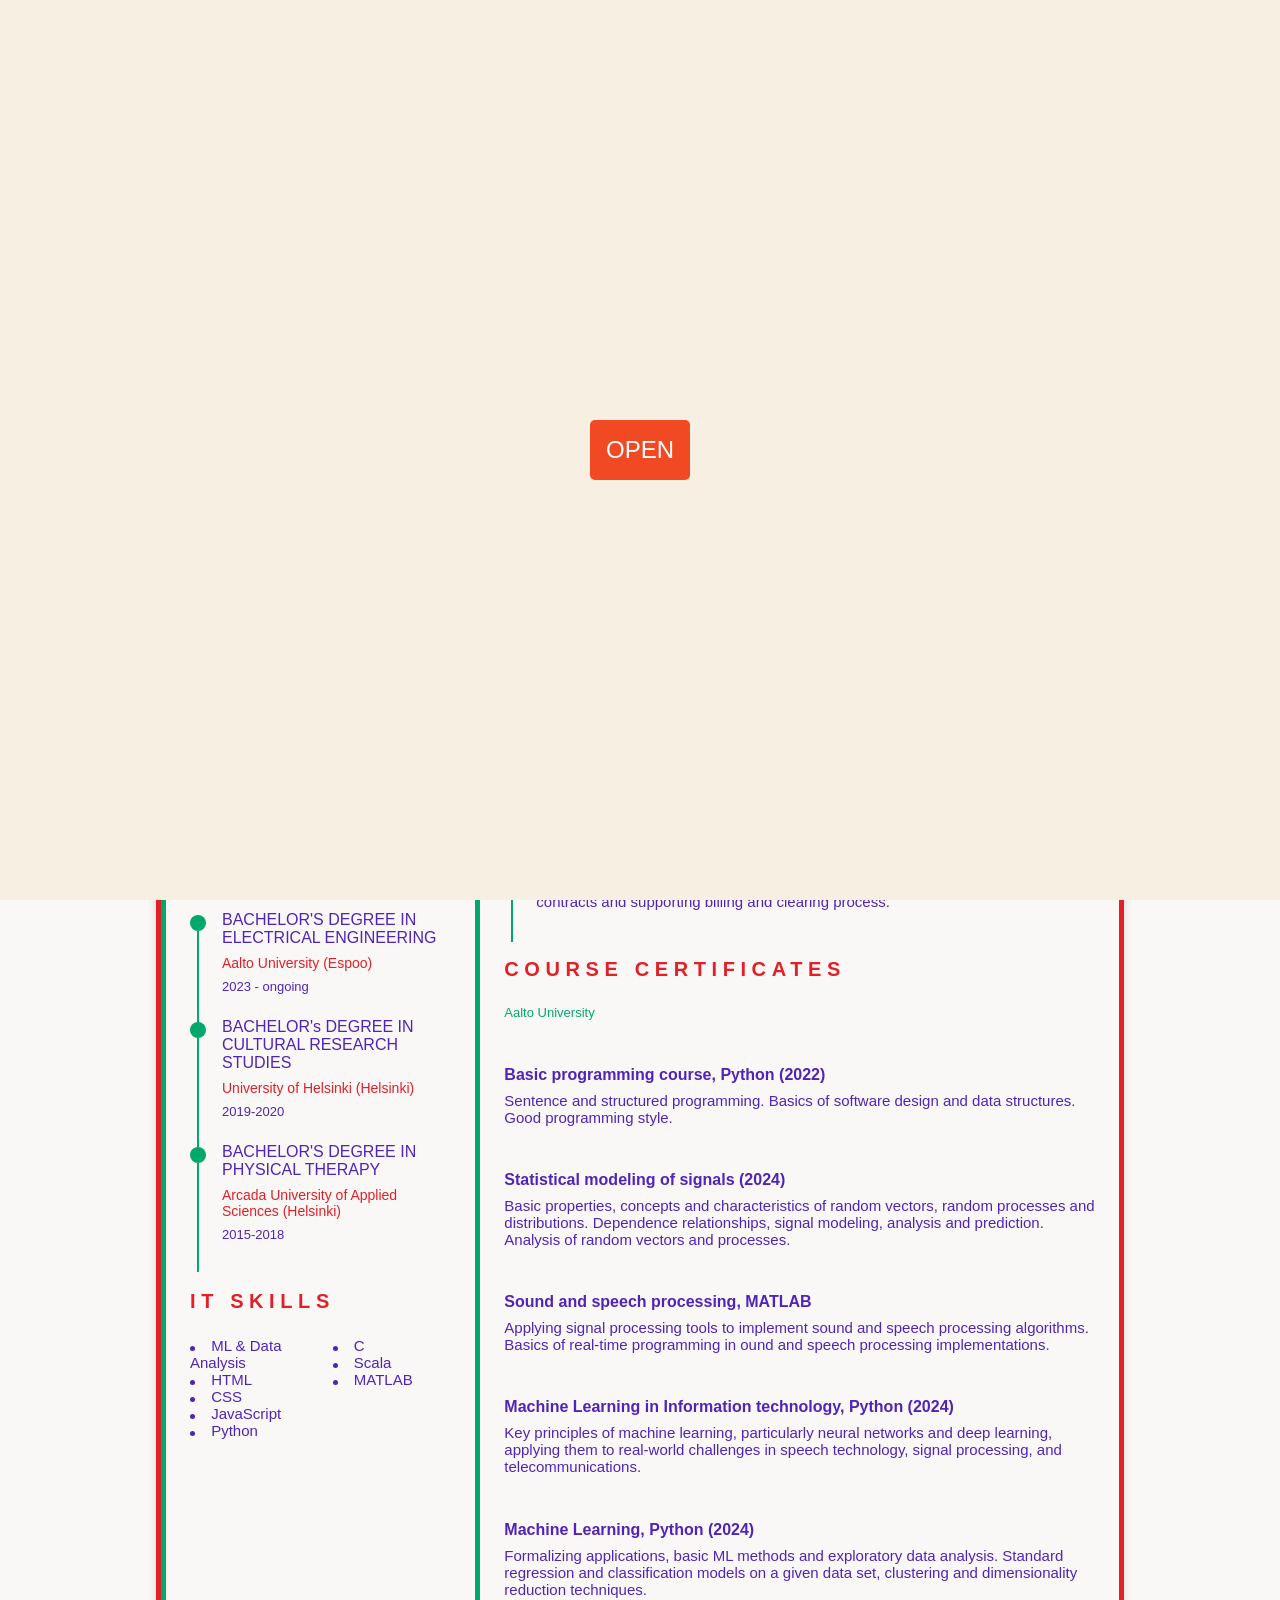
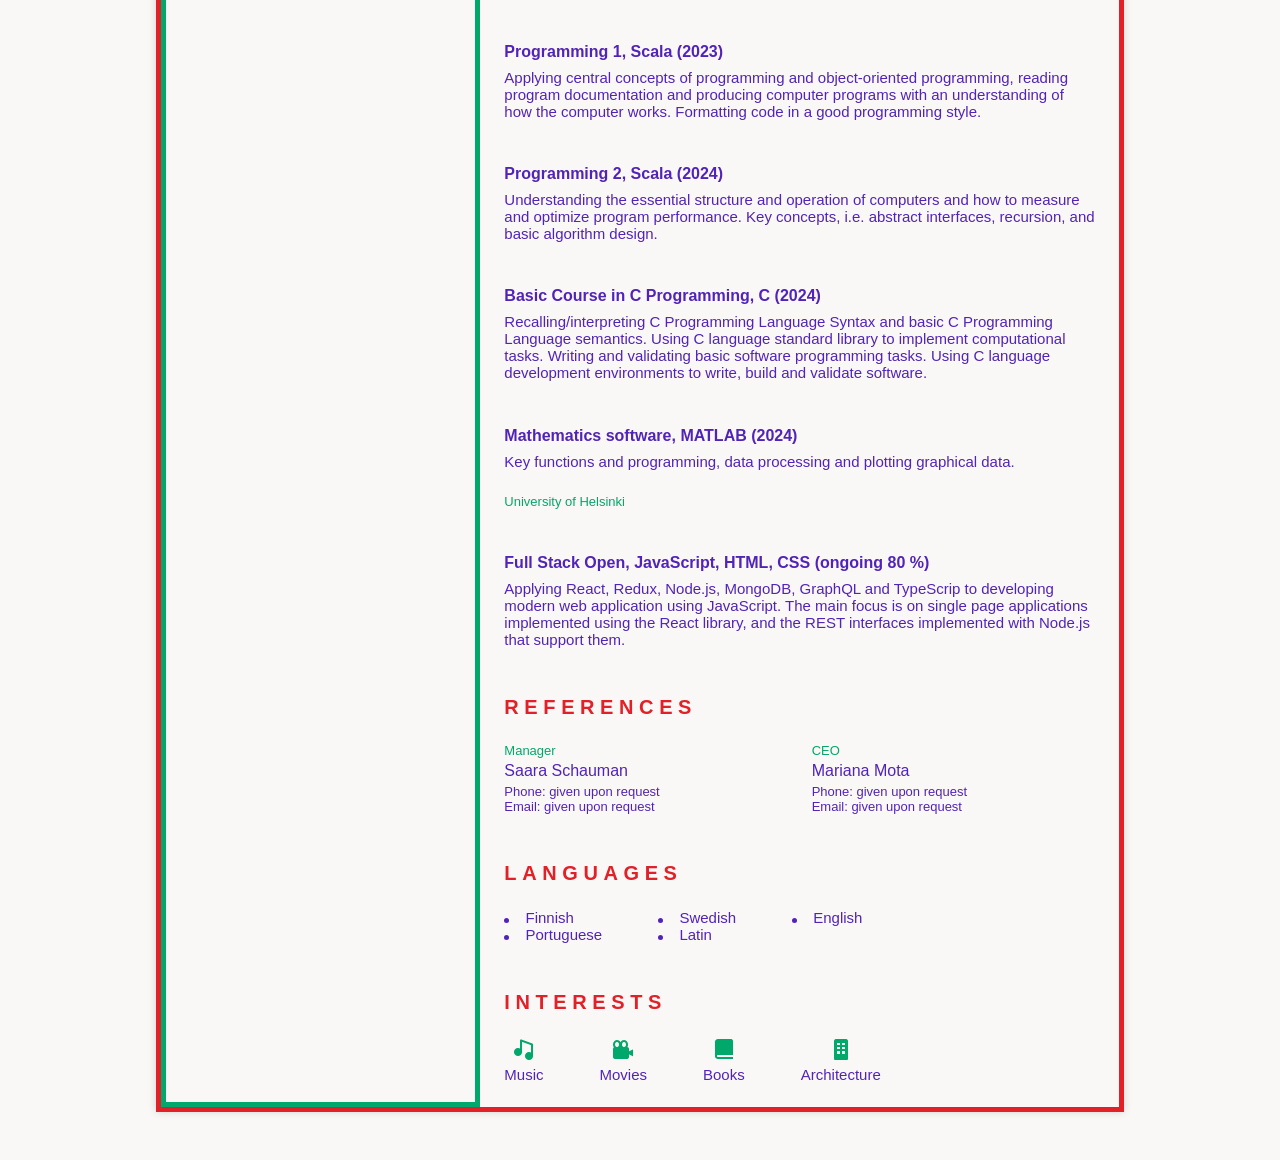
<file: resume-Ruuskanen/index.html>
<!DOCTYPE html>
    <html lang="en">
    <head>
        <meta charset="UTF-8">
        <meta name="viewport" content="width=device-width, initial-scale=1.0">

        <!--========== BOX ICONS ==========-->
        <link rel="stylesheet" href="https://cdn.jsdelivr.net/npm/boxicons@latest/css/boxicons.min.css">

        <!--========== CSS ==========-->
        <link rel="stylesheet" href="assets/css/styles.css">

        <title>Resume cv</title>
    </head>
    <body>
        <!--========== button to reveal main page ==========-->
        <div class="overlay" id="overlay">
            <button id="reveal-button" class="reveal-button">OPEN</button>
        </div>

        <!--========== HEADER ==========-->
        <header class="l-header" id="header">
            <nav class="nav bd-container">
                <a href="#" class="nav__logo">Vivi</a>

                <div class="nav__menu" id="nav-menu">
                    <ul class="nav__list">
                        <li class="nav__item">
                            <a href="#home" class="nav__link active-link">
                                <i class='bx bxs-home-heart nav__icon' ></i>Home
                            </a>
                        </li>

                        <li class="nav__item">
                            <a href="#profile" class="nav__link">
                                <i class='bx bxs-user-rectangle' ></i>Profile
                            </a>
                        </li>

                        <li class="nav__item">
                            <a href="#education" class="nav__link">
                                <i class='bx bxs-book-alt' ></i>Education
                            </a>
                        </li>

                        <li class="nav__item">
                            <a href="#skills" class="nav__link">
                                <i class='bx bxs-receipt' ></i>Skills
                            </a>
                        </li>

                        <li class="nav__item">
                            <a href="#experience" class="nav__link">
                                <i class='bx bxs-briefcase-alt' ></i>Experience
                            </a>
                        </li>

                        <li class="nav__item">
                            <a href="#certificates" class="nav__link">
                                <i class='bx bxs-award' ></i>Certificates
                            </a>
                        </li>

                        <li class="nav__item">
                            <a href="#references" class="nav__link">
                                <i class='bx bx-link-external' ></i>References
                            </a>
                        </li>
                    </ul>
                </div>

                <div class="nav__toggle" id="nav-toggle">
                    <i class='bx bxs-grid-alt' ></i>
                </div>
            </nav>
        </header>

        <main class="l-main bd-container">
            <!-- All elements within this div, is generated in PDF -->
            <div class="resume" id="area-cv">
                <div class="resume__left">
                    <!--========== HOME ==========-->
                    <section class="home" id="home">
                        <div class="home__container section bd-grid">
                            <div class="home__data bd-grid">
                                <img src="assets/img/profile.jpg" alt="" class="home__img">

                                <h1 class="home__title">VIVI <b>RUUSKANEN</b></h1>
                                <h3 class="home__profession">Web developer</h3>

                                <!-- Button to generate and download the pdf. Available for desktop. -->
                                
                                <a href="assets/pdf/Ruuskanen_Vivi_CV.pdf" download="Ruuskanen_Vivi_CV.pdf">
                                    <button id="downloadButton">Download</button>
                                </a>
                                <!-- Button to generate and download the pdf. Available for mobile. -->
                                <div>
                                    <a download="" href="assets/pdf/Ruuskanen_Vivi_CV.pdf" class="home__button-movil">Download</a>
                                </div>
                            </div>
                            
                            <div class="home__address bd-grid">
                                <span class="home__information">
                                    <i class='bx bxs-map home__icon' ></i>Espoo - Finland
                                </span>

                                <span class="home__information">
                                    <i class='bx bxs-envelope home__icon' ></i> ruuskvivi@gmail.com
                                </span>

                                <span class="home__information">
                                    <i class='bx bxs-phone home__icon' ></i> 0504630390
                                </span>
                            </div>
                        </div>
                        <!-- Theme change button -->
                        <i class='bx bxs-yin-yang change-theme' title="Theme" id="theme-button"></i>                        
                        <!-- Button to generate and download the pdf. Available for desktop. -->
                        
                        <!-- <i class='bx bx-download generate-pdf' title="Generate PDF" id="resume-button"></i> -->
                    </section>
                    
                    <!--========== SOCIAL ==========-->
                    <section class="social section">
                        <h2 class="section-title">SOCIAL</h2>

                        <div class="social__container bd-grid">
                            <a href="https://www.linkedin.com/in/vivi-ruuskanen/" target="_blank" class="social__link">
                                <i class='bx bxl-linkedin-square social__icon' ></i>/in/vivi-ruuskanen
                            </a>

                            <a href="https://github.com/ruuvivi/" target="_blank" class="social__link">
                                <i class='bx bxl-github social__icon' ></i>@ruuvivi
                            </a>

                        </div>
                    </section>

                    <!--========== PROFILE ==========-->
                    <section class="profile section" id="profile">
                        <h2 class="section-title">Profile</h2>
                        <p class="profile__description">A motivated and results-driven junior developer with a strong focus on continuously improving technical skills through hands-on implementation and team work.</p>
                        
                    </section>
                    
                    <!--========== EDUCATION ==========-->
                    <section class="education section" id="education">
                        <h2 class="section-title">Education</h2>

                        <div class="education__container bd-grid">

                            <div class="education__content">
                                <div class="education__time">
                                    <span class="education__rounder"></span>
                                    <span class="education__line"></span>
                                </div>

                                <div class="education__data bd-grid">
                                    <h3 class="education__title">BACHELOR'S DEGREE IN ELECTRICAL ENGINEERING</h3>
                                    <span class="education__studies">Aalto University (Espoo)</span>
                                    <span class="education__year">2023 - ongoing</span>
                                </div>
                            </div>

                            <div class="education__content">
                                <div class="education__time">
                                    <span class="education__rounder"></span>
                                    <span class="education__line"></span>
                                </div>

                                <div class="education__data bd-grid">
                                    <h3 class="education__title">BACHELOR's DEGREE IN CULTURAL RESEARCH STUDIES</h3>
                                    <span class="education__studies">University of Helsinki (Helsinki)</span>
                                    <span class="education__year">2019-2020</span>
                                </div>
                            </div>

                            <div class="education__content">
                                <div class="education__time">
                                    <span class="education__rounder"></span>
                                    <span class="education__line"></span>
                                </div>

                                <div class="education__data bd-grid">
                                    <h3 class="education__title">BACHELOR'S DEGREE IN PHYSICAL THERAPY</h3>
                                    <span class="education__studies">Arcada University of Applied Sciences (Helsinki)</span>
                                    <span class="education__year">2015-2018</span>
                                </div>
                            </div>

                        </div>     
                    </section>


                    <!--========== SKILLS  ==========-->
                    <section class="skills section" id="skills">
                        <h2 class="section-title">IT skills</h2>

                        <div class="skills__content bd-grid">
                            <ul class="skills__data">

                                <li class="skills__name">
                                    <span class="skills__circle"></span> ML & Data Analysis
                                </li>

                                <li class="skills__name">
                                    <span class="skills__circle"></span> HTML
                                </li>

                                <li class="skills__name">
                                    <span class="skills__circle"></span> CSS
                                </li>

                                <li class="skills__name">
                                    <span class="skills__circle"></span> JavaScript
                                </li>

                                <li class="skills__name">
                                    <span class="skills__circle"></span> Python
                                </li>
                            </ul>
                            <ul class="skills__data">
                                <li class="skills__name">
                                    <span class="skills__circle"></span> C
                                </li>

                                <li class="skills__name">
                                    <span class="skills__circle"></span> Scala
                                </li>

                                <li class="skills__name">
                                    <span class="skills__circle"></span> MATLAB
                                </li>
                            </ul>
                        </div>
                    </section>

                </div>

                    <div class="resume__right">
                        <!--========== EXPERIENCE ==========-->
                        <section class="experience section" id="experience">
                            <h2 class="section-title">Experience</h2>

                            <div class="experience__container bd-grid">
                                <div class="experience__content">
                                    <div class="experience__time">
                                        <span class="experience__rounder"></span>
                                        <span class="experience__line"></span>
                                    </div>

                                    <div class="experience__data bd-grid">
                                        <h4 class="experience__title">Technical operations specialist</h4>
                                        <span class="experience__company">From May 2022 - Present | Farol Oy</span>
                                        <p class="experience__description">Analysing and monitoring business operations, supporting engineering team to automate processes, reports and implementing new technologies. Feeding B2B business requirements and system design into product roadmap. Active participation in testing new products and features.</p>
                                    </div>
                                </div>

                                <div class="experience__content">
                                    <div class="experience__time">
                                        <span class="experience__rounder"></span>
                                        <span class="experience__line"></span>
                                    </div>

                                    <div class="experience__data bd-grid">
                                        <h4 class="experience__title">Customer service advisor</h4>
                                        <span class="experience__company">From July 2021 - Present | P&T Finland Oy</span>
                                        <p class="experience__description">Customer management in several languages - Finnish, Swedish, English. Escalation and collaboration with sales team, supporting and monitoring negotiation of new customer contracts. Supporting invoicing and clearing process. Creating documentation and helping on diagnosing points of improvement of the CX team.</p>
                                    </div>
                                </div>

                                <div class="experience__content">
                                    <div class="experience__time">
                                        <span class="experience__rounder"></span>
                                        <span class="experience__line"></span>
                                    </div>

                                    <div class="experience__data bd-grid">
                                        <h4 class="experience__title">Museum guide</h4>
                                        <span class="experience__company">From June 2020 - August 2021 | Tuusula Municipality</span>
                                        <p class="experience__description">Delivering visitor-first service in a professional and friendly manner. Providing security in the exhibitions, making sure visitors follow both museum and exhibition requirements. Appointment booking and overall scheduling. Customer service and administrational tasks.</p>
                                    </div>
                                </div>

                                <div class="experience__content">
                                    <div class="experience__time">
                                        <span class="experience__rounder"></span>
                                        <span class="experience__line"></span>
                                    </div>

                                    <div class="experience__data bd-grid">
                                        <h4 class="experience__title">Physical therapist</h4>
                                        <span class="experience__company">From May 2019 - December 2019 | Seure Henkilöstöpalvelut Oy</span>
                                        <p class="experience__description">Assessing patient's neurological status together with a multidisciplinary team. Acute trauma physical therapy and assesment of patient's need for assistive devices and further rehabilitation.</p>
                                    </div>
                                </div>

                                <div class="experience__content">
                                    <div class="experience__time">
                                        <span class="experience__rounder"></span>
                                        <span class="experience__line"></span>
                                    </div>

                                    <div class="experience__data bd-grid">
                                        <h4 class="experience__title">Customer service advisor</h4>
                                        <span class="experience__company">From March 2015 - December 2015 | Tapanilan Urheilutalosäätiö</span>
                                        <p class="experience__description">Customer management, centre management on-site. Negotiating of customer contracts and supporting billing and clearing process.</p>
                                    </div>
                                </div>

                            </div>
                        </section>

                        <!--========== CERTIFICATES ==========-->
                        <section class="certificates section" id="certificate">
                            <h2 class="section-title">Course certificates</h2>

                            <div class="certificate__container bd-grid">

                                <span class="certificate__provider">Aalto University</span>

                                <div class="certificate__content">
                                    <h4 class="certificate__title"> Basic programming course, Python (2022)</h4>
                                    <p class="certificate__description">Sentence and structured programming. Basics of software design and data structures. Good programming style.</p>
                                </div>

                                <div class="certificate__content">
                                    <h4 class="certificate__title">Statistical modeling of signals (2024)</h4>
                                    <p class="certificate__description">Basic properties, concepts and characteristics of random vectors, random processes and distributions. Dependence relationships, signal modeling, analysis and prediction. Analysis of random vectors and processes.</p>
                                </div>
                            
                                <div class="certificate__content">
                                    <h4 class="certificate__title">Sound and speech processing, MATLAB</h4>
                                    <p class="certificate__description">Applying signal processing tools to implement sound and speech processing algorithms. Basics of real-time programming in ound and speech processing  implementations.</p>
                                </div>

                                <div class="certificate__content">
                                    <h4 class="certificate__title">Machine Learning in Information technology, Python (2024)</h4>
                                    <p class="certificate__description">Key principles of machine learning, particularly neural networks and deep learning, applying them to real-world challenges in speech technology, signal processing, and telecommunications.</p>
                                </div>

                                <div class="certificate__content">
                                    <h4 class="certificate__title">Machine Learning, Python (2024)</h4>
                                    <p class="certificate__description">Formalizing applications, basic ML methods and exploratory data analysis.
                                        Standard regression and classification models on a given data set, clustering and dimensionality reduction techniques.</p>
                                </div>

                                <div class="certificate__content">
                                    <h4 class="certificate__title">Programming 1, Scala (2023)</h4>
                                    <p class="certificate__description">Applying central concepts of programming and object-oriented programming, reading program documentation and producing computer programs with an understanding of how the computer works. Formatting code in a good programming style.</p>
                                </div>
                                
                                <div class="certificate__content">
                                    <h4 class="certificate__title">Programming 2, Scala (2024)</h4>
                                    <p class="certificate__description">Understanding the essential structure and operation of computers and how to measure and optimize program performance. Key concepts, i.e. abstract interfaces, recursion, and basic algorithm design.</p>
                                </div>

                                <div class="certificate__content">
                                    <h4 class="certificate__title">Basic Course in C Programming, C (2024)</h4>
                                    <p class="certificate__description">Recalling/interpreting C Programming Language Syntax and basic C Programming Language semantics. Using C language standard library to implement computational tasks. Writing and validating basic software programming tasks. Using C language development environments to write, build and validate software.</p>
                                </div>

                                <div class="certificate__content">
                                    <h4 class="certificate__title">Mathematics software, MATLAB (2024)</h4>
                                    <p class="certificate__description">Key functions and programming, data processing and plotting graphical data.</p>
                                </div>

                                <span class="certificate__provider">University of Helsinki</span>

                                <div class="certificate__content">
                                    <h4 class="certificate__title">Full Stack Open, JavaScript, HTML, CSS (ongoing 80 %)</h4>
                                    <p class="certificate__description">Applying React, Redux, Node.js, MongoDB, GraphQL and TypeScrip to developing modern web application using JavaScript. The main focus is on single page applications implemented using the React library, and the REST interfaces implemented with Node.js that support them.</p>
                                </div>
                                

                            </div>
                        </section>

                        <!--========== REFERENCES ==========-->
                        <section class="references section" id="references">
                            <h2 class="section-title">References</h2>

                            <div class="references__container bd-grid">
                                <div class="references__content bd-grid">
                                    <span class="references__subtitle">Manager</span>
                                    <h3 class="references__title">Saara Schauman</h3>
                                    <ul class="references__contact">
                                        <li>Phone: given upon request</li>
                                        <li>Email: given upon request</li>
                                    </ul>
                                </div>

                                <div class="references__content bd-grid">
                                    <span class="references__subtitle">CEO</span>
                                    <h3 class="references__title">Mariana Mota</h3>
                                    <ul class="references__contact">
                                        <li>Phone: given upon request</li>
                                        <li>Email: given upon request</li>
                                    </ul>
                                </div>
                            </div>
                        </section>

                        <!--========== LANGUAGES ==========-->
                        <section class="languages section">
                            <h2 class="section-title">Languages</h2>

                            <div class="languages__container">
                                <ul class="languages__content bd-grid">
                                    <li class="languages__name">
                                        <span class="languages__circle"></span> Finnish
                                    </li>

                                    <li class="languages__name">
                                        <span class="languages__circle"></span> Swedish
                                    </li>

                                    <li class="languages__name">
                                        <span class="languages__circle"></span> English
                                    </li>

                                    <li class="languages__name">
                                        <span class="languages__circle"></span> Portuguese
                                    </li>

                                    <li class="languages__name">
                                        <span class="languages__circle"></span> Latin
                                    </li>
                                </ul>
                            </div>
                        </section>

                        <!--========== INTERESTS ==========-->
                        <section class="interests section">
                            <h2 class="section-title">Interests</h2>

                            <div class="interests__container bd-grid">
                                <div class="interests__content">
                                    <i class='bx bxs-music interests__icon'></i>
                                    <span class="interests__name">Music</span>
                                </div>

                                <div class="interests__content">
                                    <i class='bx bxs-camera-movie interests__icon'></i>
                                    <span class="interests__name">Movies</span>
                                </div>

                                <div class="interests__content">
                                    <i class='bx bxs-book-alt interests__icon'></i>
                                    <span class="interests__name">Books</span>
                                </div>

                                <div class="interests__content">
                                    <i class='bx bxs-building interests__icon'></i>
                                    <span class="interests__name">Architecture</span>
                                </div>
                            </div>
                        </section>
                </div>
            </div>
        </main>

        <!--========== SCROLL TOP ==========-->
        <a href="#" class="scrolltop" id="scroll-top">
            <i class='bx bxs-chevron-up scrolltop__icon'></i>
        </a>

        <!--========== HTML2PDF
        <script src="assets/js/html2pdf.bundle.min.js"></script>
    ==========-->

        <!--========== MAIN JS ==========-->
        <script src="assets/js/main.js"></script>
    </body>
</html>
</file>
<file: public/assets/css/styles.css>
/*===== GOOGLE FONTS =====*/
@import url('https://fonts.googleapis.com/css2?family=Inter:ital,opsz,wght@0,14..32,100..900;1,14..32,100..900&display=swap');

/*===== INITIAL PAGE  =====*/

/* Center the button on the blank page */
.overlay {
  display: flex;
  justify-content: center;
  align-items: center;
  height: 100vh;
  background-color: #F7EFE2;
  position: fixed;
  width: 100%;
  top: 0;
  left: 0;
  z-index: 100; /* Make sure it is above the main content */
  transition: opacity 0.8s ease;
}

/* Style for the reveal button */
.reveal-button {
  padding: 1rem 1rem;
  font-size: 1.5rem;
  cursor: pointer;
  background-color: #F04923;
  color: white;
  border: none;
  border-radius: 5px;
  outline: none;
  transition: all 0.5s ease;
}

/* Animation to enlarge the button */
.enlarge-button {
  transform: scale(50); /* Scale up the button */
  transition: transform 1s ease;
}

/* Hide when the animation is done */
.fade-out {
  opacity: 0;
  pointer-events: none;
}

/* Main content initially hidden */
.main-content {
  display: none;
  text-align: center;
  margin-top: 50px;
}

/* After the animation is done, the main content -> visible */
.show-content {
  display: block;
  opacity: 0;
  animation: fadeIn 1s forwards;
}

/* Fade-in animation*/
@keyframes fadeIn {
  from { opacity: 0; }
  to { opacity: 1; }
}

/*===== VARIABLES CSS =====*/
:root {
  --header-height: 3rem;
  
  /*========== Colors ==========*/
  --title-color: #E22028;
  --text-color: #5124B9;
  --text-color-light: #00A86B;
  --container-color: #faf8f6;
  --container-color-alt: #faf8f6;
  --body-color: #faf8f6;
  --area-cv-border: 5px solid #E22028;
  --resume__left-border: 5px solid #00A86B;
  /*========== Font and typography ==========*/
  --body-font: 'Poppins', sans-serif;
  --h1-font-size: 1.5rem;
  --h2-font-size: 1.25rem;
  --h3-font-size: 1rem;
  --normal-font-size: .938rem;
  --small-font-size: .875rem;
  --smaller-font-size: .813rem;

  /*========== Font weight ==========*/
  --font-medium: 500;
  --font-semi-bold: 600;

  /*========== Margenes ==========*/
  --mb-1: .5rem;
  --mb-2: 1rem;
  --mb-3: 1.5rem;

  /*========== z index ==========*/
  --z-tooltip: 10;
  --z-fixed: 100;
}

#area-cv {
  border: var(--area-cv-border);
}

.resume__left {
  border: var(--resume__left-border);
}

/*========== BASE ==========*/
*,::before,::after{
  box-sizing: border-box;
}

html{
  scroll-behavior: smooth;
}

/*========== Variables Dark theme ==========*/
body.dark-theme{
  --title-color: #000000;
  --text-color: #000000;
  --text-color-light: #717070;
  --container-color: #ffffff;
  --container-color-alt: #ffffff;
  --body-color: #ffffff;
  --area-cv-border: 5px solid #2b2b2b;
  --resume__left-border: 5px solid #717070;
}

/*========== Button Dark/Light ==========*/
.change-theme{
  position: absolute;
  right: 0;
  top: 2.2rem;
  display: flex;
  color: var(--text-color);
  font-size: 1.2rem;
  cursor: pointer;
}

.change-theme:hover{
  color: var(--title-color);
}

/*========== Font size variables to scale cv ==========*/
body.scale-cv{
  --h1-font-size: .938rem;
  --h2-font-size: .938rem;
  --h3-font-size: .875rem;
  --normal-font-size: .813rem;
  --small-font-size: .75rem;
  --smaller-font-size: .688rem;
}

/*========== Generate PDF button ==========*/
.generate-pdf{
  display: none;
  position: absolute;
  top: 2.2rem;
  left: 0;
  font-size: 1.2rem;
  color: var(--text-color);
  cursor: pointer;
}

.generate-pdf:hover{
  color: var(--title-color);
}

body{
  margin: 0 0 var(--header-height) 0;
  padding: 0;
  font-family: var(--body-font);
  font-size: var(--normal-font-size);
  background-color: var(--body-color);
  color: var(--text-color);
}

h1,h2,h3,ul,p{
  margin: 0;
}

h1,h2,h3{
  color: var(--tile-color);
  font-weight: var(--font-medium);
}

ul{
  padding: 0;
  list-style: none;
}

a{
  text-decoration: none;
}

img{
  max-width: 100%;
  height: auto;
}

/*========== CLASS CSS ==========*/
.section{
  padding: 1.5rem 0;
}

.section-title{
  font-size: var(--h2-font-size);
  color: var(--title-color);
  font-weight: var(--font-semi-bold);
  text-transform: uppercase;
  letter-spacing: .35rem;
  text-align: center;
  margin-bottom: var(--mb-3);

}

/*========== LAYOUT ==========*/
.bd-container{
  max-width: 968px;
  width: calc(100% - 3rem);
  margin-left: var(--mb-3);
  margin-right: var(--mb-3);
}

.bd-grid{
  display: grid;
  gap: 1.5rem;
}

.l-header{
  width: 100%;
  position: fixed;
  bottom: 0;
  left: 0;
  z-index: var(--z-fixed);
  background-color: var(--body-color);
  box-shadow: 0 -1px 4px rgba(0, 0, 0, .1);
  transition: .3s;
}


/*========== NAV ==========*/
.nav{
  height: var(--header-height);
  display: flex;
  justify-content: space-between;
  align-items: center;
}

@media screen and (max-width: 968px){
  .nav__menu{
    position: fixed;
    bottom: -100%;
    left: 0;
    width: 100%;
    padding: 2rem 1.5rem;
    background-color: var(--body-color);
    box-shadow: 0 1px 4px rgba(0, 0, 0, .1);
    border-radius: 1rem 1rem 0 0;
    z-index: var(--z-fixed);
    transition: .8s;
  }
}

.nav__logo,
.nav__toggle{
  color: var(--title-color);
  font-weight: var(--font-medium);
}

.nav__toggle{
  font-size: 1.2rem;
  cursor: pointer
}

.nav__item{
  text-align: center;
}

.nav__list{
  display: grid;
  grid-template-columns: repeat(3, 1fr);
  gap: 2rem;
}

.nav__link{
  display: flex;
  flex-direction: column;
  font-size: var(--smaller-font-size);
  color: var(--text-color-light);
  font-weight: var(--font-medium);
}

.nav__link:hover{
  color: var(--title-color);
}

.nav__icon{
  font-size: 1.2rem;
  margin-bottom: var(--mb-1);
}

/* Show menu */
.show-menu{
  bottom: var(--header-height);
}

/* Active menu link */
.active-link{
  color: var(--title-color);
  
}

/*========== HOME ==========*/
.home{
  position: relative;
}

.home__container{
  gap: 3rem;
}

.home__data{
  gap: .5rem;
  text-align: center;
}

.home__img{
  width: 120px;
  height: 120px;
  border-radius: 50%;
  justify-self: center;
  margin-bottom: var(--mb-1);
}

.home__title{
  font-size: var(--h1-font-size);
}

.home__profession{
  font-size: var(--normal-font-size);
  margin-bottom: var(--mb-1);
}

.home__address{
  gap: 1rem;
}

.home__information{
  display: flex;
  align-items: center;
  font-size: var(--small-font-size);
}

.home__icon{
  font-size: 1.2rem;
  margin-right: .25rem;
}

.home__button-movil{
  display: inline-block;
  border: 2px solid var(--text-color);
  color: var(--title-color);
  padding: 1rem 2rem;
  border-radius: .25rem;
  transition: .3s;
  font-weight: var(--font-medium);
  margin-top: var(--mb-3);
}

.home__button-movil:hover{
  background-color: var(--text-color);
  color: var(--container-color);
}

/*========== DOWNLOAD BUTTON DESKTOP ==========*/

#downloadButton {
  display: inline-block;
  border: 2px solid var(--text-color);
  color: var(--title-color);
  padding: 1rem 2rem;
  border-radius: .25rem;
  font-weight: var(--font-medium);
  margin-top: var(--mb-3);
  text-align: center;
}

#downloadButton:hover {
  background-color: var(--text-color);
  color: var(--container-color);
}


/*========== SOCIAL ==========*/
.social__container{
  grid-template-columns: max-content;
  gap: 1rem;
}

.social__link{
  display: inline-flex;
  align-items: center;
  font-size: var(--small-font-size);
  color: var(--text-color);
}

.social__link:hover{
  color: var(--title-color);
}

.social__icon{
  font-size: 1.2rem;
  margin-right: .25rem;
}

/*========== PROFILE ==========*/
.profile__description{
  text-align: center;
}

/*========== EDUCATION AND EXPERIENCE ==========*/
.education__content,
.experience__content{
  display: flex;
}

.education__time,
.experience__time{
  padding-right: 1rem;
}

.education__rounder,
.experience__rounder{
  position: relative;
  display: block;
  width: 16px;
  height: 16px;
  background-color: var(--text-color-light);
  border-radius: 50%;
  margin-top: .25rem; 
}


.education__line,
.experience__line{
  display: block;
  width: 2px;
  height: 110%;
  background-color: var(--text-color-light);
  transform: translate(7px, 0);
}

.education__data,
.experience__data{
  gap: .5rem;
}

.experience__title{
  font-size: var(--h3-font-size);
  margin-bottom: var(--mb-1);

}

.education__title{
  font-size: var(--h3-font-size);
}

.education__studies,
.experience__studies{
  font-size: var(--small-font-size);
  color: var(--title-color);
}

.education__year{
  font-size: var(--smaller-font-size);
}

/*========== SKILLS AND LANGUAGES ==========*/

.skills__content,
.languages__content{
  grid-template-columns: repeat(2, 1fr);
}

.languages__content{
  gap: 0;
}

.skills__name
.languages__name{
  display: flex;
  align-items: center;
  margin-bottom: var(--mb-3);
}

.skills__circle,
.languages__circle{
  display: inline-block;
  width: 5px;
  height: 5px;
  background-color: var(--text-color);
  border-radius: 50%;
  margin-right: .75rem;
}

/*========== HIDE PHONE NUMBER ==========*/
#hide {
  display: none; /* Hides the content */
}

/*========== CERTIFICATES ==========*/

.certificate__title{
  font-size: var(--h3-font-size);
  margin-bottom: var(--mb-1);
}

.certificate__provider{
  font-size: var(--smaller-font-size);
  color: var(--text-color-light);
}
/*========== REFERENCES ==========*/
.references__content{
  gap: .25rem;
}

.references__subtitle{
  color: var(--text-color-light);
}

.references__subtitle,
.references__contact{
  font-size: var(--smaller-font-size);
}

.references__title{
  font-size: var(--h3-font-size);
}
/*========== INTERESTS ==========*/
.interests__container{
  grid-template-columns: repeat(3, 1fr);
  margin-top: var(--mb-2);
}

.interests__content{
  display: flex;
  flex-direction: column;
  align-items: center;
}

.interests__icon{
  font-size: 1.5rem;
  color: var(--text-color-light);
  margin-bottom: .25rem;
}
/* Scroll top */
.scrolltop{
  position: fixed;
  right: 1rem;
  bottom: -120%;
  display: flex;
  justify-content: center;
  align-items: center;
  padding: .3rem;
  background-color: var(--container-color-alt);
  border-radius: .4rem;
  z-index: var(--z-tooltip);
  transition: .8s;
  visibility: hidden;
}

.scrolltop__icon{
  font-size: 1.2rem;
  color: var(--text-color);
}

.show-scroll{
visibility: visible;
bottom: 5rem;
}

/*========== MEDIA QUERIES ==========*/
/* For small devices, menu two columns */
@media screen and (max-width: 320px){
  .nav__list{
    grid-template-columns: repeat(2, 1fr);
    gap: 1rem .5rem;
  }
}

/* Classes modified for large screen size */
@media screen and (min-width: 968px){
  body{
    margin: 3rem 0;
  }

  .bd-container{
    margin-left: auto;
    margin-right: auto;
  }

  .l-header,
  .scrolltop{
    display: none;
  }
  .resume{
    display: grid;
    grid-template-columns: .5fr 1fr;
    background-color: var(--container-color);
    box-shadow: 0 0 8px rgba(13, 12,12,.15);
  }

  .resume__left{
    background-color: var(--container-color-alt);
  }

  .resume__left,
  .resume__right{
    padding: 0 1.5rem;
  }

.generate-pdf{
  display: inline-block;
}

  .section-title,
  .profile__description{
    text-align: initial;
  }

  .home__container{
    gap: 1.7rem; 
  }

  .home__button-movil{
    display: none;
  }

  .references__container{
    grid-template-columns: repeat(2, 1fr);
  }

  .languages__content{
    grid-template-columns: repeat(3, max-content);
    column-gap: 3.5rem;
  }

  .interests__container{
    grid-template-columns: repeat(4, max-content);
    column-gap: 3.5rem;
  }
}
</file>
<file: responsive-resume-cv-smith-main/assets/css/styles.css>
/*===== GOOGLE FONTS =====*/
@import url('https://fonts.googleapis.com/css2?family=Inter:ital,opsz,wght@0,14..32,100..900;1,14..32,100..900&display=swap');

/*===== INITIAL PAGE  =====*/

/* Center the button on the blank page */
.overlay {
  display: flex;
  justify-content: center;
  align-items: center;
  height: 100vh;
  background-color: #f6a7f2;
  position: fixed;
  width: 100%;
  top: 0;
  left: 0;
  z-index: 100; /* Make sure it is above the main content */
  transition: opacity 0.8s ease;
}

/* Style for the reveal button */
.reveal-button {
  padding: 1rem 1rem;
  font-size: 1.5rem;
  cursor: pointer;
  background-color: #f8ab47;
  color: white;
  border: none;
  border-radius: 5px;
  outline: none;
  transition: all 0.5s ease;
}

/* Animation to enlarge the button */
.enlarge-button {
  transform: scale(50); /* Scale up the button significantly */
  transition: transform 1s ease; /* Transition for the enlargement */
}

/* Hide the overlay when the animation is done */
.fade-out {
  opacity: 0;
  pointer-events: none;
}

/* Main content initially hidden */
.main-content {
  display: none;
  text-align: center;
  margin-top: 50px;
}

/* After the animation is done, the main content becomes visible */
.show-content {
  display: block;
  opacity: 0;
  animation: fadeIn 1s forwards;
}

/* Fade-in animation for the main content */
@keyframes fadeIn {
  from { opacity: 0; }
  to { opacity: 1; }
}

/*===== VARIABLES CSS =====*/
:root {
  --header-height: 3rem;
  
  /*========== Colors ==========*/
  --title-color: #FD5A46;
  --text-color: #5124b9;
  --text-color-light: #d78d05;
  --container-color: #f99fbd;
  --container-color-alt: #f8e3c1;
  --body-color: #219d6d;

  /*========== Font and typography ==========*/
  --body-font: 'Poppins', sans-serif;
  --h1-font-size: 1.5rem;
  --h2-font-size: 1.25rem;
  --h3-font-size: 1rem;
  --normal-font-size: .938rem;
  --small-font-size: .875rem;
  --smaller-font-size: .813rem;

  /*========== Font weight ==========*/
  --font-medium: 500;
  --font-semi-bold: 600;

  /*========== Margenes ==========*/
  --mb-1: .5rem;
  --mb-2: 1rem;
  --mb-3: 1.5rem;

  /*========== z index ==========*/
  --z-tooltip: 10;
  --z-fixed: 100;
}

/*========== BASE ==========*/
*,::before,::after{
  box-sizing: border-box;
}

html{
  scroll-behavior: smooth;
}

/*========== Variables Dark theme ==========*/
body.dark-theme{
  --title-color: #F2F2F2;
  --text-color: #BFBFBF;
  --container-color: #212121;
  --container-color-alt: #181616;
  --body-color: #2B2B2B;
}

/*========== Button Dark/Light ==========*/
.change-theme{
  position: absolute;
  right: 0;
  top: 2.2rem;
  display: flex;
  color: var(--text-color);
  font-size: 1.2rem;
  cursor: pointer;
}

.change-theme:hover{
  color: var(--title-color);
}

/*========== Font size variables to scale cv ==========*/
body.scale-cv{
  --h1-font-size: .938rem;
  --h2-font-size: .938rem;
  --h3-font-size: .875rem;
  --normal-font-size: .813rem;
  --small-font-size: .75rem;
  --smaller-font-size: .688rem;
}

/*========== Generate PDF button ==========*/
.generate-pdf{
  display: none;
  position: absolute;
  top: 2.2rem;
  left: 0;
  font-size: 1.2rem;
  color: var(--text-color);
  cursor: pointer;
}

.generate-pdf:hover{
  color: var(--title-color);
}

/*========== Classes modified to reduce size and print on A4 sheet ==========*/
.scale-cv .change-theme,
.scale-cv .generate-pdf{
  display: none;
}

.scale-cv .bd-container{
  max-width: 595px;
}

.scale-cv .section{
  padding: 1.5rem 0 .80rem;
}

.scale-cv .section-title{
  margin-bottom: .75rem;
}

.scale-cv .resume__left,
.scale-cv .resume__right{
  padding: 0 1rem;
}

.scale-cv .home__img{
  width: 90px;
  height: 90px;
}

.scale-cv .home__container{
  gap: 1.5rem;
}

.scale-cv .home__data{
  gap: .25rem;
}

.scale-cv .home__address,
.scale-cv .social__container{
  gap: .75rem;
}

.scale-cv .home__icon,
.scale-cv .social__icon,
.scale-cv .interests__icon{
  font-size: 1rem;
}

.scale-cv .education__container,
.scale-cv .experience__container,
.scale-cv .certificate__container{
  gap: 1rem;
}

.scale-cv .education__time,
.scale-cv .experience__time{
  padding-right: .5rem;
}

.scale-cv .education__rounder,
.scale-cv .experience__rounder{
  width: 11px;
  height: 11px;
  margin-top: .22rem;
}

.scale-cv .education__line,
.scale-cv .experience__line{
  width: 1px;
  height: 110%;
  transform: translate(5px, 0);
}

.scale-cv .education__data,
.scale-cv .experience__data{
  gap: .25rem;
}

.scale-cv .skills__name{
  margin-bottom: var(--mb-1);
}

.scale-cv .interests__container{
  column-gap: 2.5rem;
}

body{
  margin: 0 0 var(--header-height) 0;
  padding: 0;
  font-family: var(--body-font);
  font-size: var(--normal-font-size);
  background-color: var(--body-color);
  color: var(--text-color);
}

h1,h2,h3,ul,p{
  margin: 0;
}

h1,h2,h3{
  color: var(--tile-color);
  font-weight: var(--font-medium);
}

ul{
  padding: 0;
  list-style: none;
}

a{
  text-decoration: none;
}

img{
  max-width: 100%;
  height: auto;
}

/*========== CLASS CSS ==========*/
.section{
  padding: 1.5rem 0;
}

.section-title{
  font-size: var(--h2-font-size);
  color: var(--title-color);
  font-weight: var(--font-semi-bold);
  text-transform: uppercase;
  letter-spacing: .35rem;
  text-align: center;
  margin-bottom: var(--mb-3);

}

/*========== LAYOUT ==========*/
.bd-container{
  max-width: 968px;
  width: calc(100% - 3rem);
  margin-left: var(--mb-3);
  margin-right: var(--mb-3);
}

#area-cv {
  border: 5px solid black; /* This adds a thick black border */
}

.bd-grid{
  display: grid;
  gap: 1.5rem;
}

.l-header{
  width: 100%;
  position: fixed;
  bottom: 0;
  left: 0;
  z-index: var(--z-fixed);
  background-color: var(--body-color);
  box-shadow: 0 -1px 4px rgba(0, 0, 0, .1);
  transition: .3s;
}


/*========== NAV ==========*/
.nav{
  height: var(--header-height);
  display: flex;
  justify-content: space-between;
  align-items: center;
}

@media screen and (max-width: 968px){
  .nav__menu{
    position: fixed;
    bottom: -100%;
    left: 0;
    width: 100%;
    padding: 2rem 1.5rem;
    background-color: var(--body-color);
    box-shadow: 0 1px 4px rgba(0, 0, 0, .1);
    border-radius: 1rem 1rem 0 0;
    z-index: var(--z-fixed);
    transition: .8s;
  }
}

.nav__logo,
.nav__toggle{
  color: var(--title-color);
  font-weight: var(--font-medium);
}

.nav__toggle{
  font-size: 1.2rem;
  cursor: pointer
}

.nav__item{
  text-align: center;
}

.nav__list{
  display: grid;
  grid-template-columns: repeat(3, 1fr);
  gap: 2rem;
}

.nav__link{
  display: flex;
  flex-direction: column;
  font-size: var(--smaller-font-size);
  color: var(--text-color-light);
  font-weight: var(--font-medium);
}

.nav__link:hover{
  color: var(--title-color);
}

.nav__icon{
  font-size: 1.2rem;
  margin-bottom: var(--mb-1);
}

/* Show menu */
.show-menu{
  bottom: var(--header-height);
}

/* Active menu link */
.active-link{
  color: var(--title-color);
  
}

/*========== HOME ==========*/
.home{
  position: relative;
}

.home__container{
  gap: 3rem;
}

.home__data{
  gap: .5rem;
  text-align: center;
}

.home__img{
  width: 120px;
  height: 120px;
  border-radius: 50%;
  justify-self: center;
  margin-bottom: var(--mb-1);
}

.home__title{
  font-size: var(--h1-font-size);
}

.home__profession{
  font-size: var(--normal-font-size);
  margin-bottom: var(--mb-1);
}

.home__address{
  gap: 1rem;
}

.home__information{
  display: flex;
  align-items: center;
  font-size: var(--small-font-size);
}

.home__icon{
  font-size: 1.2rem;
  margin-right: .25rem;
}

.home__button-movil{
  display: inline-block;
  border: 2px solid var(--text-color);
  color: var(--title-color);
  padding: 1rem 2rem;
  border-radius: .25rem;
  transition: .3s;
  font-weight: var(--font-medium);
  margin-top: var(--mb-3);
}

.home__button-movil:hover{
  background-color: var(--text-color);
  color: var(--container-color);
}
/*========== SOCIAL ==========*/
.social__container{
  grid-template-columns: max-content;
  gap: 1rem;
}

.social__link{
  display: inline-flex;
  align-items: center;
  font-size: var(--small-font-size);
  color: var(--text-color);
}

.social__link:hover{
  color: var(--title-color);
}

.social__icon{
  font-size: 1.2rem;
  margin-right: .25rem;
}

/*========== PROFILE ==========*/
.profile__description{
  text-align: center;
}

/*========== EDUCATION AND EXPERIENCE ==========*/
.education__content,
.experience__content{
  display: flex;
}

.education__time,
.experience__time{
  padding-right: 1rem;
}

.education__rounder,
.experience__rounder{
  position: relative;
  display: block;
  width: 16px;
  height: 16px;
  background-color: var(--text-color-light);
  border-radius: 50%;
  margin-top: .25rem; 
}


.education__line,
.experience__line{
  display: block;
  width: 2px;
  height: 110%;
  background-color: var(--text-color-light);
  transform: translate(7px, 0);
}

.education__data,
.experience__data{
  gap: .5rem;
}

.education__title,
.experience__title{
  font-size: var(--h3-font-size);
}

.education__studies,
.experience__studies{
  font-size: var(--small-font-size);
  color: var(--title-color);
}

.education__year{
  font-size: var(--smaller-font-size);
}

/*========== SKILLS AND LANGUAGES ==========*/

.skills__content,
.languages__content{
  grid-template-columns: repeat(2, 1fr);
}

.languages__content{
  gap: 0;
}

.skills__name
.languages__name{
  display: flex;
  align-items: center;
  margin-bottom: var(--mb-3);
}

.skills__circle,
.languages__circle{
  display: inline-block;
  width: 5px;
  height: 5px;
  background-color: var(--text-color);
  border-radius: 50%;
  margin-right: .75rem;
}

/*========== CERTIFICATES ==========*/

.certificate__title{
  font-size: var(--h3-font-size);
  margin-bottom: var(--mb-1);
}
/*========== REFERENCES ==========*/
.references__content{
  gap: .25rem;
}

.references__subtitle{
  color: var(--text-color-light);
}

.references__subtitle,
.references__contact{
  font-size: var(--smaller-font-size);
}

.references__title{
  font-size: var(--h3-font-size);
}
/*========== INTERESTS ==========*/
.interests__container{
  grid-template-columns: repeat(3, 1fr);
  margin-top: var(--mb-2);
}

.interests__content{
  display: flex;
  flex-direction: column;
  align-items: center;
}

.interests__icon{
  font-size: 1.5rem;
  color: var(--text-color-light);
  margin-bottom: .25rem;
}
/* Scroll top */
.scrolltop{
  position: fixed;
  right: 1rem;
  bottom: -120%;
  display: flex;
  justify-content: center;
  align-items: center;
  padding: .3rem;
  background-color: var(--container-color-alt);
  border-radius: .4rem;
  z-index: var(--z-tooltip);
  transition: .8s;
  visibility: hidden;
}

.scrolltop__icon{
  font-size: 1.2rem;
  color: var(--text-color);
}

.show-scroll{
visibility: visible;
bottom: 5rem;
}

/*========== MEDIA QUERIES ==========*/
/* For small devices, menu two columns */
@media screen and (max-width: 320px){
  .nav__list{
    grid-template-columns: repeat(2, 1fr);
    gap: 1rem .5rem;
  }
}

/* Classes modified for large screen size */
@media screen and (min-width: 968px){
  body{
    margin: 3rem 0;
  }

  .bd-container{
    margin-left: auto;
    margin-right: auto;
  }

  .l-header,
  .scrolltop{
    display: none;
  }
  .resume{
    display: grid;
    grid-template-columns: .5fr 1fr;
    background-color: var(--container-color);
    box-shadow: 0 0 8px rgba(13, 12,12,.15);
  }

  .resume__left{
    background-color: var(--container-color-alt);
  }

  .resume__left,
  .resume__right{
    padding: 0 1.5rem;
  }

.generate-pdf{
  display: inline-block;
}

  .section-title,
  .profile__description{
    text-align: initial;
  }

  .home__container{
    gap: 1.5rem; 
  }

  .home__button-movil{
    display: none;
  }

  .references__container{
    grid-template-columns: repeat(2, 1fr);
  }

  .languages__content{
    grid-template-columns: repeat(3, max-content);
    column-gap: 3.5rem;
  }

  .interests__container{
    grid-template-columns: repeat(4, max-content);
    column-gap: 3.5rem;
  }
}
</file>
<file: responsive-resume-cv-smith/assets/css/styles.css>
/*===== GOOGLE FONTS =====*/
@import url('https://fonts.googleapis.com/css2?family=Inter:ital,opsz,wght@0,14..32,100..900;1,14..32,100..900&display=swap');

/*===== INITIAL PAGE  =====*/

/* Center the button on the blank page */
.overlay {
  display: flex;
  justify-content: center;
  align-items: center;
  height: 100vh;
  background-color: #F7EFE2;
  position: fixed;
  width: 100%;
  top: 0;
  left: 0;
  z-index: 100; /* Make sure it is above the main content */
  transition: opacity 0.8s ease;
}

/* Style for the reveal button */
.reveal-button {
  padding: 1rem 1rem;
  font-size: 1.5rem;
  cursor: pointer;
  background-color: #F04923;
  color: white;
  border: none;
  border-radius: 5px;
  outline: none;
  transition: all 0.5s ease;
}

/* Animation to enlarge the button */
.enlarge-button {
  transform: scale(50); /* Scale up the button significantly */
  transition: transform 1s ease; /* Transition for the enlargement */
}

/* Hide the overlay when the animation is done */
.fade-out {
  opacity: 0;
  pointer-events: none;
}

/* Main content initially hidden */
.main-content {
  display: none;
  text-align: center;
  margin-top: 50px;
}

/* After the animation is done, the main content becomes visible */
.show-content {
  display: block;
  opacity: 0;
  animation: fadeIn 1s forwards;
}

/* Fade-in animation for the main content */
@keyframes fadeIn {
  from { opacity: 0; }
  to { opacity: 1; }
}

/*===== VARIABLES CSS =====*/
:root {
  --header-height: 3rem;
  
  /*========== Colors ==========*/
  --title-color: #E22028;
  --text-color: #5124B9;
  --text-color-light: #00A86B;
  --container-color: #ebe3d6;
  --container-color-alt: #ebe3d6;
  --body-color: #ebe3d6;
  --area-cv-border: 5px solid #E22028;
  --resume__left-border: 5px solid #00A86B;
  /*========== Font and typography ==========*/
  --body-font: 'Poppins', sans-serif;
  --h1-font-size: 1.5rem;
  --h2-font-size: 1.25rem;
  --h3-font-size: 1rem;
  --normal-font-size: .938rem;
  --small-font-size: .875rem;
  --smaller-font-size: .813rem;

  /*========== Font weight ==========*/
  --font-medium: 500;
  --font-semi-bold: 600;

  /*========== Margenes ==========*/
  --mb-1: .5rem;
  --mb-2: 1rem;
  --mb-3: 1.5rem;

  /*========== z index ==========*/
  --z-tooltip: 10;
  --z-fixed: 100;
}

#area-cv {
  border: var(--area-cv-border); /* Use the CSS variable here */
}

.resume__left {
  border: var(--resume__left-border); /* Corrected variable name */
}

/*========== BASE ==========*/
*,::before,::after{
  box-sizing: border-box;
}

html{
  scroll-behavior: smooth;
}

/*========== Variables Dark theme ==========*/
body.dark-theme{
  --title-color: #000000;
  --text-color: #000000;
  --text-color-light: #717070;
  --container-color: #ffffff;
  --container-color-alt: #ffffff;
  --body-color: #ffffff;
  --area-cv-border: 5px solid #2b2b2b;
  --resume__left-border: 5px solid #717070;
}

/*========== Button Dark/Light ==========*/
.change-theme{
  position: absolute;
  right: 0;
  top: 2.2rem;
  display: flex;
  color: var(--text-color);
  font-size: 1.2rem;
  cursor: pointer;
}

.change-theme:hover{
  color: var(--title-color);
}

/*========== Font size variables to scale cv ==========*/
body.scale-cv{
  --h1-font-size: .938rem;
  --h2-font-size: .938rem;
  --h3-font-size: .875rem;
  --normal-font-size: .813rem;
  --small-font-size: .75rem;
  --smaller-font-size: .688rem;
}

/*========== Generate PDF button ==========*/
.generate-pdf{
  display: none;
  position: absolute;
  top: 2.2rem;
  left: 0;
  font-size: 1.2rem;
  color: var(--text-color);
  cursor: pointer;
}

.generate-pdf:hover{
  color: var(--title-color);
}

/*========== Classes modified to reduce size and print on A4 sheet ==========*/
.scale-cv .change-theme,
.scale-cv .generate-pdf{
  display: none;
}

.scale-cv .bd-container {
  max-width: 595px;
}

.scale-cv .section{
  padding: 3.11rem 0 .80rem; /*top,right,bottom,left*/
}

.scale-cv .section-title{
  margin-bottom: .75rem;
}

.scale-cv .resume__left,
.scale-cv .resume__right{
  padding: 0 1rem;
}

.scale-cv .home__img{
  width: 90px;
  height: 90px;
}

.scale-cv .home__container{
  gap: 1.5rem;
}

.scale-cv .home__data{
  gap: .25rem;
}

.scale-cv .home__address,
.scale-cv .social__container{
  gap: .75rem;
}

.scale-cv .home__icon,
.scale-cv .social__icon,
.scale-cv .interests__icon{
  font-size: 1rem;
}

.scale-cv .education__container,
.scale-cv .experience__container,
.scale-cv .certificate__container{
  gap: 1rem;
}

.scale-cv .education__time,
.scale-cv .experience__time{
  padding-right: .5rem;
}

.scale-cv .education__rounder,
.scale-cv .experience__rounder{
  width: 11px;
  height: 11px;
  margin-top: .22rem;
}

.scale-cv .education__line,
.scale-cv .experience__line{
  width: 1px;
  height: 110%;
  transform: translate(5px, 0);
}

.scale-cv .education__data,
.scale-cv .experience__data{
  gap: .25rem;
}

.scale-cv .skills__name{
  margin-bottom: var(--mb-1);
}

.scale-cv .interests__container{
  column-gap: 2.5rem;
}

body{
  margin: 0 0 var(--header-height) 0;
  padding: 0;
  font-family: var(--body-font);
  font-size: var(--normal-font-size);
  background-color: var(--body-color);
  color: var(--text-color);
}

h1,h2,h3,ul,p{
  margin: 0;
}

h1,h2,h3{
  color: var(--tile-color);
  font-weight: var(--font-medium);
}

ul{
  padding: 0;
  list-style: none;
}

a{
  text-decoration: none;
}

img{
  max-width: 100%;
  height: auto;
}

/*========== CLASS CSS ==========*/
.section{
  padding: 1.5rem 0;
}

.section-title{
  font-size: var(--h2-font-size);
  color: var(--title-color);
  font-weight: var(--font-semi-bold);
  text-transform: uppercase;
  letter-spacing: .35rem;
  text-align: center;
  margin-bottom: var(--mb-3);

}

/*========== LAYOUT ==========*/
.bd-container{
  max-width: 968px;
  width: calc(100% - 3rem);
  margin-left: var(--mb-3);
  margin-right: var(--mb-3);
}

.bd-grid{
  display: grid;
  gap: 1.5rem;
}

.l-header{
  width: 100%;
  position: fixed;
  bottom: 0;
  left: 0;
  z-index: var(--z-fixed);
  background-color: var(--body-color);
  box-shadow: 0 -1px 4px rgba(0, 0, 0, .1);
  transition: .3s;
}


/*========== NAV ==========*/
.nav{
  height: var(--header-height);
  display: flex;
  justify-content: space-between;
  align-items: center;
}

@media screen and (max-width: 968px){
  .nav__menu{
    position: fixed;
    bottom: -100%;
    left: 0;
    width: 100%;
    padding: 2rem 1.5rem;
    background-color: var(--body-color);
    box-shadow: 0 1px 4px rgba(0, 0, 0, .1);
    border-radius: 1rem 1rem 0 0;
    z-index: var(--z-fixed);
    transition: .8s;
  }
}

.nav__logo,
.nav__toggle{
  color: var(--title-color);
  font-weight: var(--font-medium);
}

.nav__toggle{
  font-size: 1.2rem;
  cursor: pointer
}

.nav__item{
  text-align: center;
}

.nav__list{
  display: grid;
  grid-template-columns: repeat(3, 1fr);
  gap: 2rem;
}

.nav__link{
  display: flex;
  flex-direction: column;
  font-size: var(--smaller-font-size);
  color: var(--text-color-light);
  font-weight: var(--font-medium);
}

.nav__link:hover{
  color: var(--title-color);
}

.nav__icon{
  font-size: 1.2rem;
  margin-bottom: var(--mb-1);
}

/* Show menu */
.show-menu{
  bottom: var(--header-height);
}

/* Active menu link */
.active-link{
  color: var(--title-color);
  
}

/*========== HOME ==========*/
.home{
  position: relative;
}

.home__container{
  gap: 3rem;
}

.home__data{
  gap: .5rem;
  text-align: center;
}

.home__img{
  width: 120px;
  height: 120px;
  border-radius: 50%;
  justify-self: center;
  margin-bottom: var(--mb-1);
}

.home__title{
  font-size: var(--h1-font-size);
}

.home__profession{
  font-size: var(--normal-font-size);
  margin-bottom: var(--mb-1);
}

.home__address{
  gap: 1rem;
}

.home__information{
  display: flex;
  align-items: center;
  font-size: var(--small-font-size);
}

.home__icon{
  font-size: 1.2rem;
  margin-right: .25rem;
}

.home__button-movil{
  display: inline-block;
  border: 2px solid var(--text-color);
  color: var(--title-color);
  padding: 1rem 2rem;
  border-radius: .25rem;
  transition: .3s;
  font-weight: var(--font-medium);
  margin-top: var(--mb-3);
}

.home__button-movil:hover{
  background-color: var(--text-color);
  color: var(--container-color);
}
/*========== SOCIAL ==========*/
.social__container{
  grid-template-columns: max-content;
  gap: 1rem;
}

.social__link{
  display: inline-flex;
  align-items: center;
  font-size: var(--small-font-size);
  color: var(--text-color);
}

.social__link:hover{
  color: var(--title-color);
}

.social__icon{
  font-size: 1.2rem;
  margin-right: .25rem;
}

/*========== PROFILE ==========*/
.profile__description{
  text-align: center;
}

/*========== EDUCATION AND EXPERIENCE ==========*/
.education__content,
.experience__content{
  display: flex;
}

.education__time,
.experience__time{
  padding-right: 1rem;
}

.education__rounder,
.experience__rounder{
  position: relative;
  display: block;
  width: 16px;
  height: 16px;
  background-color: var(--text-color-light);
  border-radius: 50%;
  margin-top: .25rem; 
}


.education__line,
.experience__line{
  display: block;
  width: 2px;
  height: 110%;
  background-color: var(--text-color-light);
  transform: translate(7px, 0);
}

.education__data,
.experience__data{
  gap: .5rem;
}

.education__title,
.experience__title{
  font-size: var(--h3-font-size);
}

.education__studies,
.experience__studies{
  font-size: var(--small-font-size);
  color: var(--title-color);
}

.education__year{
  font-size: var(--smaller-font-size);
}

/*========== SKILLS AND LANGUAGES ==========*/

.skills__content,
.languages__content{
  grid-template-columns: repeat(2, 1fr);
}

.languages__content{
  gap: 0;
}

.skills__name
.languages__name{
  display: flex;
  align-items: center;
  margin-bottom: var(--mb-3);
}

.skills__circle,
.languages__circle{
  display: inline-block;
  width: 5px;
  height: 5px;
  background-color: var(--text-color);
  border-radius: 50%;
  margin-right: .75rem;
}

/*========== CERTIFICATES ==========*/

.certificate__title{
  font-size: var(--h3-font-size);
  margin-bottom: var(--mb-1);
}
/*========== REFERENCES ==========*/
.references__content{
  gap: .25rem;
}

.references__subtitle{
  color: var(--text-color-light);
}

.references__subtitle,
.references__contact{
  font-size: var(--smaller-font-size);
}

.references__title{
  font-size: var(--h3-font-size);
}
/*========== INTERESTS ==========*/
.interests__container{
  grid-template-columns: repeat(3, 1fr);
  margin-top: var(--mb-2);
}

.interests__content{
  display: flex;
  flex-direction: column;
  align-items: center;
}

.interests__icon{
  font-size: 1.5rem;
  color: var(--text-color-light);
  margin-bottom: .25rem;
}
/* Scroll top */
.scrolltop{
  position: fixed;
  right: 1rem;
  bottom: -120%;
  display: flex;
  justify-content: center;
  align-items: center;
  padding: .3rem;
  background-color: var(--container-color-alt);
  border-radius: .4rem;
  z-index: var(--z-tooltip);
  transition: .8s;
  visibility: hidden;
}

.scrolltop__icon{
  font-size: 1.2rem;
  color: var(--text-color);
}

.show-scroll{
visibility: visible;
bottom: 5rem;
}

/*========== MEDIA QUERIES ==========*/
/* For small devices, menu two columns */
@media screen and (max-width: 320px){
  .nav__list{
    grid-template-columns: repeat(2, 1fr);
    gap: 1rem .5rem;
  }
}

/* Classes modified for large screen size */
@media screen and (min-width: 968px){
  body{
    margin: 3rem 0;
  }

  .bd-container{
    margin-left: auto;
    margin-right: auto;
  }

  .l-header,
  .scrolltop{
    display: none;
  }
  .resume{
    display: grid;
    grid-template-columns: .5fr 1fr;
    background-color: var(--container-color);
    box-shadow: 0 0 8px rgba(13, 12,12,.15);
  }

  .resume__left{
    background-color: var(--container-color-alt);
  }

  .resume__left,
  .resume__right{
    padding: 0 1.5rem;
  }

.generate-pdf{
  display: inline-block;
}

  .section-title,
  .profile__description{
    text-align: initial;
  }

  .home__container{
    gap: 1.7rem; 
  }

  .home__button-movil{
    display: none;
  }

  .references__container{
    grid-template-columns: repeat(2, 1fr);
  }

  .languages__content{
    grid-template-columns: repeat(3, max-content);
    column-gap: 3.5rem;
  }

  .interests__container{
    grid-template-columns: repeat(4, max-content);
    column-gap: 3.5rem;
  }
}
</file>
<file: resume-Ruuskanen/assets/css/styles.css>
/*===== GOOGLE FONTS =====*/
@import url('https://fonts.googleapis.com/css2?family=Inter:ital,opsz,wght@0,14..32,100..900;1,14..32,100..900&display=swap');

/*===== INITIAL PAGE  =====*/

/* Center the button on the blank page */
.overlay {
  display: flex;
  justify-content: center;
  align-items: center;
  height: 100vh;
  background-color: #F7EFE2;
  position: fixed;
  width: 100%;
  top: 0;
  left: 0;
  z-index: 100; /* Make sure it is above the main content */
  transition: opacity 0.8s ease;
}

/* Style for the reveal button */
.reveal-button {
  padding: 1rem 1rem;
  font-size: 1.5rem;
  cursor: pointer;
  background-color: #F04923;
  color: white;
  border: none;
  border-radius: 5px;
  outline: none;
  transition: all 0.5s ease;
}

/* Animation to enlarge the button */
.enlarge-button {
  transform: scale(50); /* Scale up the button significantly */
  transition: transform 1s ease; /* Transition for the enlargement */
}

/* Hide the overlay when the animation is done */
.fade-out {
  opacity: 0;
  pointer-events: none;
}

/* Main content initially hidden */
.main-content {
  display: none;
  text-align: center;
  margin-top: 50px;
}

/* After the animation is done, the main content becomes visible */
.show-content {
  display: block;
  opacity: 0;
  animation: fadeIn 1s forwards;
}

/* Fade-in animation for the main content */
@keyframes fadeIn {
  from { opacity: 0; }
  to { opacity: 1; }
}

/*===== VARIABLES CSS =====*/
:root {
  --header-height: 3rem;
  
  /*========== Colors ==========*/
  --title-color: #E22028;
  --text-color: #5124B9;
  --text-color-light: #00A86B;
  --container-color: #faf8f6;
  --container-color-alt: #faf8f6;
  --body-color: #faf8f6;
  --area-cv-border: 5px solid #E22028;
  --resume__left-border: 5px solid #00A86B;
  /*========== Font and typography ==========*/
  --body-font: 'Poppins', sans-serif;
  --h1-font-size: 1.5rem;
  --h2-font-size: 1.25rem;
  --h3-font-size: 1rem;
  --normal-font-size: .938rem;
  --small-font-size: .875rem;
  --smaller-font-size: .813rem;

  /*========== Font weight ==========*/
  --font-medium: 500;
  --font-semi-bold: 600;

  /*========== Margenes ==========*/
  --mb-1: .5rem;
  --mb-2: 1rem;
  --mb-3: 1.5rem;

  /*========== z index ==========*/
  --z-tooltip: 10;
  --z-fixed: 100;
}

#area-cv {
  border: var(--area-cv-border);
}

.resume__left {
  border: var(--resume__left-border);
}

/*========== BASE ==========*/
*,::before,::after{
  box-sizing: border-box;
}

html{
  scroll-behavior: smooth;
}

/*========== Variables Dark theme ==========*/
body.dark-theme{
  --title-color: #000000;
  --text-color: #000000;
  --text-color-light: #717070;
  --container-color: #ffffff;
  --container-color-alt: #ffffff;
  --body-color: #ffffff;
  --area-cv-border: 5px solid #2b2b2b;
  --resume__left-border: 5px solid #717070;
}

/*========== Button Dark/Light ==========*/
.change-theme{
  position: absolute;
  right: 0;
  top: 2.2rem;
  display: flex;
  color: var(--text-color);
  font-size: 1.2rem;
  cursor: pointer;
}

.change-theme:hover{
  color: var(--title-color);
}

/*========== Font size variables to scale cv ==========*/
body.scale-cv{
  --h1-font-size: .938rem;
  --h2-font-size: .938rem;
  --h3-font-size: .875rem;
  --normal-font-size: .813rem;
  --small-font-size: .75rem;
  --smaller-font-size: .688rem;
}

/*========== Generate PDF button ==========*/
.generate-pdf{
  display: none;
  position: absolute;
  top: 2.2rem;
  left: 0;
  font-size: 1.2rem;
  color: var(--text-color);
  cursor: pointer;
}

.generate-pdf:hover{
  color: var(--title-color);
}

body{
  margin: 0 0 var(--header-height) 0;
  padding: 0;
  font-family: var(--body-font);
  font-size: var(--normal-font-size);
  background-color: var(--body-color);
  color: var(--text-color);
}

h1,h2,h3,ul,p{
  margin: 0;
}

h1,h2,h3{
  color: var(--tile-color);
  font-weight: var(--font-medium);
}

ul{
  padding: 0;
  list-style: none;
}

a{
  text-decoration: none;
}

img{
  max-width: 100%;
  height: auto;
}

/*========== CLASS CSS ==========*/
.section{
  padding: 1.5rem 0;
}

.section-title{
  font-size: var(--h2-font-size);
  color: var(--title-color);
  font-weight: var(--font-semi-bold);
  text-transform: uppercase;
  letter-spacing: .35rem;
  text-align: center;
  margin-bottom: var(--mb-3);

}

/*========== LAYOUT ==========*/
.bd-container{
  max-width: 968px;
  width: calc(100% - 3rem);
  margin-left: var(--mb-3);
  margin-right: var(--mb-3);
}

.bd-grid{
  display: grid;
  gap: 1.5rem;
}

.l-header{
  width: 100%;
  position: fixed;
  bottom: 0;
  left: 0;
  z-index: var(--z-fixed);
  background-color: var(--body-color);
  box-shadow: 0 -1px 4px rgba(0, 0, 0, .1);
  transition: .3s;
}


/*========== NAV ==========*/
.nav{
  height: var(--header-height);
  display: flex;
  justify-content: space-between;
  align-items: center;
}

@media screen and (max-width: 968px){
  .nav__menu{
    position: fixed;
    bottom: -100%;
    left: 0;
    width: 100%;
    padding: 2rem 1.5rem;
    background-color: var(--body-color);
    box-shadow: 0 1px 4px rgba(0, 0, 0, .1);
    border-radius: 1rem 1rem 0 0;
    z-index: var(--z-fixed);
    transition: .8s;
  }
}

.nav__logo,
.nav__toggle{
  color: var(--title-color);
  font-weight: var(--font-medium);
}

.nav__toggle{
  font-size: 1.2rem;
  cursor: pointer
}

.nav__item{
  text-align: center;
}

.nav__list{
  display: grid;
  grid-template-columns: repeat(3, 1fr);
  gap: 2rem;
}

.nav__link{
  display: flex;
  flex-direction: column;
  font-size: var(--smaller-font-size);
  color: var(--text-color-light);
  font-weight: var(--font-medium);
}

.nav__link:hover{
  color: var(--title-color);
}

.nav__icon{
  font-size: 1.2rem;
  margin-bottom: var(--mb-1);
}

/* Show menu */
.show-menu{
  bottom: var(--header-height);
}

/* Active menu link */
.active-link{
  color: var(--title-color);
  
}

/*========== HOME ==========*/
.home{
  position: relative;
}

.home__container{
  gap: 3rem;
}

.home__data{
  gap: .5rem;
  text-align: center;
}

.home__img{
  width: 120px;
  height: 120px;
  border-radius: 50%;
  justify-self: center;
  margin-bottom: var(--mb-1);
}

.home__title{
  font-size: var(--h1-font-size);
}

.home__profession{
  font-size: var(--normal-font-size);
  margin-bottom: var(--mb-1);
}

.home__address{
  gap: 1rem;
}

.home__information{
  display: flex;
  align-items: center;
  font-size: var(--small-font-size);
}

.home__icon{
  font-size: 1.2rem;
  margin-right: .25rem;
}

.home__button-movil{
  display: inline-block;
  border: 2px solid var(--text-color);
  color: var(--title-color);
  padding: 1rem 2rem;
  border-radius: .25rem;
  transition: .3s;
  font-weight: var(--font-medium);
  margin-top: var(--mb-3);
}

.home__button-movil:hover{
  background-color: var(--text-color);
  color: var(--container-color);
}

/*========== DOWNLOAD BUTTON DESKTOP ==========*/

#downloadButton {
  display: inline-block;
  border: 2px solid var(--text-color);
  color: var(--title-color);
  padding: 1rem 2rem;
  border-radius: .25rem;
  font-weight: var(--font-medium);
  margin-top: var(--mb-3);
  text-align: center;
}

#downloadButton:hover {
  background-color: var(--text-color);
  color: var(--container-color);
}


/*========== SOCIAL ==========*/
.social__container{
  grid-template-columns: max-content;
  gap: 1rem;
}

.social__link{
  display: inline-flex;
  align-items: center;
  font-size: var(--small-font-size);
  color: var(--text-color);
}

.social__link:hover{
  color: var(--title-color);
}

.social__icon{
  font-size: 1.2rem;
  margin-right: .25rem;
}

/*========== PROFILE ==========*/
.profile__description{
  text-align: center;
}

/*========== EDUCATION AND EXPERIENCE ==========*/
.education__content,
.experience__content{
  display: flex;
}

.education__time,
.experience__time{
  padding-right: 1rem;
}

.education__rounder,
.experience__rounder{
  position: relative;
  display: block;
  width: 16px;
  height: 16px;
  background-color: var(--text-color-light);
  border-radius: 50%;
  margin-top: .25rem; 
}


.education__line,
.experience__line{
  display: block;
  width: 2px;
  height: 110%;
  background-color: var(--text-color-light);
  transform: translate(7px, 0);
}

.education__data,
.experience__data{
  gap: .5rem;
}

.experience__title{
  font-size: var(--h3-font-size);
  margin-bottom: var(--mb-1);

}

.education__title{
  font-size: var(--h3-font-size);
}

.education__studies,
.experience__studies{
  font-size: var(--small-font-size);
  color: var(--title-color);
}

.education__year{
  font-size: var(--smaller-font-size);
}

/*========== SKILLS AND LANGUAGES ==========*/

.skills__content,
.languages__content{
  grid-template-columns: repeat(2, 1fr);
}

.languages__content{
  gap: 0;
}

.skills__name
.languages__name{
  display: flex;
  align-items: center;
  margin-bottom: var(--mb-3);
}

.skills__circle,
.languages__circle{
  display: inline-block;
  width: 5px;
  height: 5px;
  background-color: var(--text-color);
  border-radius: 50%;
  margin-right: .75rem;
}

/*========== HIDE PHONE NUMBER AND ADDRESS==========*/
#hide {
  display: none; /* Hides the content */
}

/*========== CERTIFICATES ==========*/

.certificate__title{
  font-size: var(--h3-font-size);
  margin-bottom: var(--mb-1);
}

.certificate__provider{
  font-size: var(--smaller-font-size);
  color: var(--text-color-light);
}
/*========== REFERENCES ==========*/
.references__content{
  gap: .25rem;
}

.references__subtitle{
  color: var(--text-color-light);
}

.references__subtitle,
.references__contact{
  font-size: var(--smaller-font-size);
}

.references__title{
  font-size: var(--h3-font-size);
}
/*========== INTERESTS ==========*/
.interests__container{
  grid-template-columns: repeat(3, 1fr);
  margin-top: var(--mb-2);
}

.interests__content{
  display: flex;
  flex-direction: column;
  align-items: center;
}

.interests__icon{
  font-size: 1.5rem;
  color: var(--text-color-light);
  margin-bottom: .25rem;
}
/* Scroll top */
.scrolltop{
  position: fixed;
  right: 1rem;
  bottom: -120%;
  display: flex;
  justify-content: center;
  align-items: center;
  padding: .3rem;
  background-color: var(--container-color-alt);
  border-radius: .4rem;
  z-index: var(--z-tooltip);
  transition: .8s;
  visibility: hidden;
}

.scrolltop__icon{
  font-size: 1.2rem;
  color: var(--text-color);
}

.show-scroll{
visibility: visible;
bottom: 5rem;
}

/*========== MEDIA QUERIES ==========*/
/* For small devices, menu two columns */
@media screen and (max-width: 320px){
  .nav__list{
    grid-template-columns: repeat(2, 1fr);
    gap: 1rem .5rem;
  }
}

/* Classes modified for large screen size */
@media screen and (min-width: 968px){
  body{
    margin: 3rem 0;
  }

  .bd-container{
    margin-left: auto;
    margin-right: auto;
  }

  .l-header,
  .scrolltop{
    display: none;
  }
  .resume{
    display: grid;
    grid-template-columns: .5fr 1fr;
    background-color: var(--container-color);
    box-shadow: 0 0 8px rgba(13, 12,12,.15);
  }

  .resume__left{
    background-color: var(--container-color-alt);
  }

  .resume__left,
  .resume__right{
    padding: 0 1.5rem;
  }

.generate-pdf{
  display: inline-block;
}

  .section-title,
  .profile__description{
    text-align: initial;
  }

  .home__container{
    gap: 1.7rem; 
  }

  .home__button-movil{
    display: none;
  }

  .references__container{
    grid-template-columns: repeat(2, 1fr);
  }

  .languages__content{
    grid-template-columns: repeat(3, max-content);
    column-gap: 3.5rem;
  }

  .interests__container{
    grid-template-columns: repeat(4, max-content);
    column-gap: 3.5rem;
  }
}
</file>
